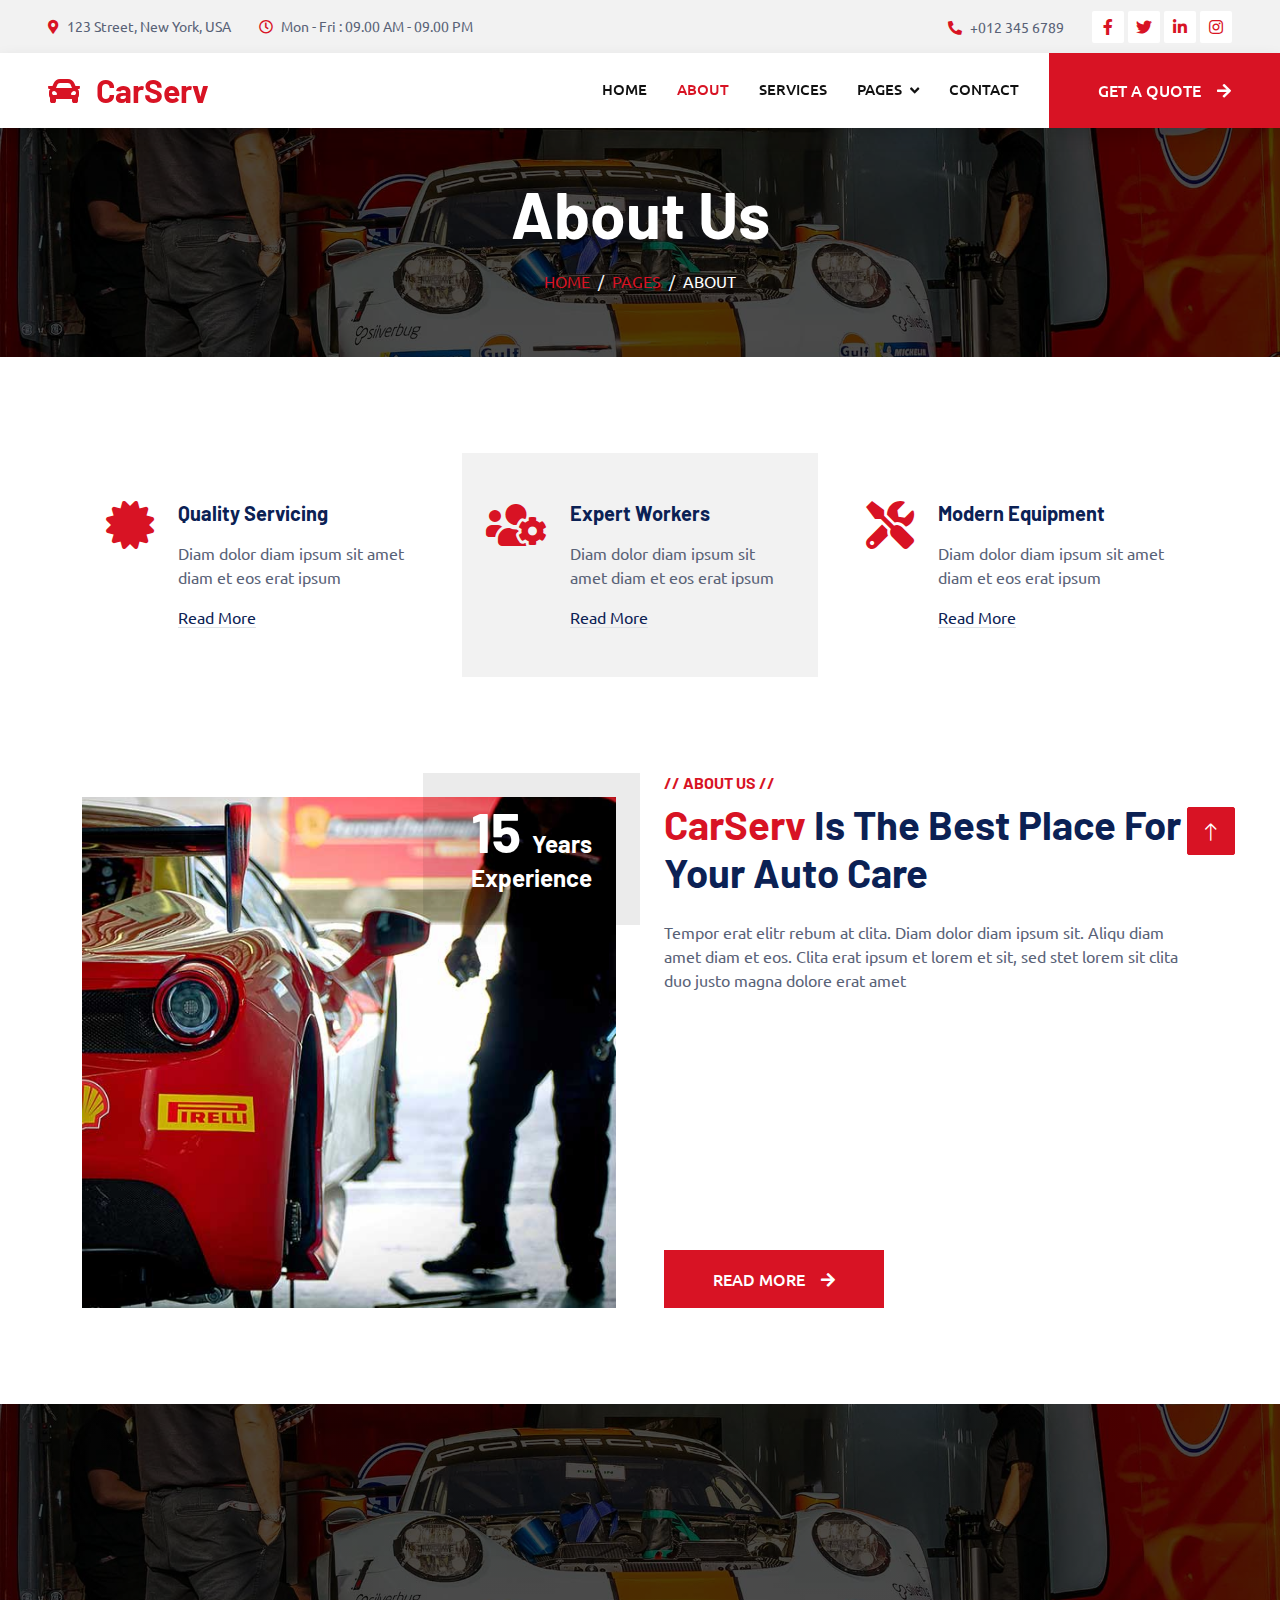
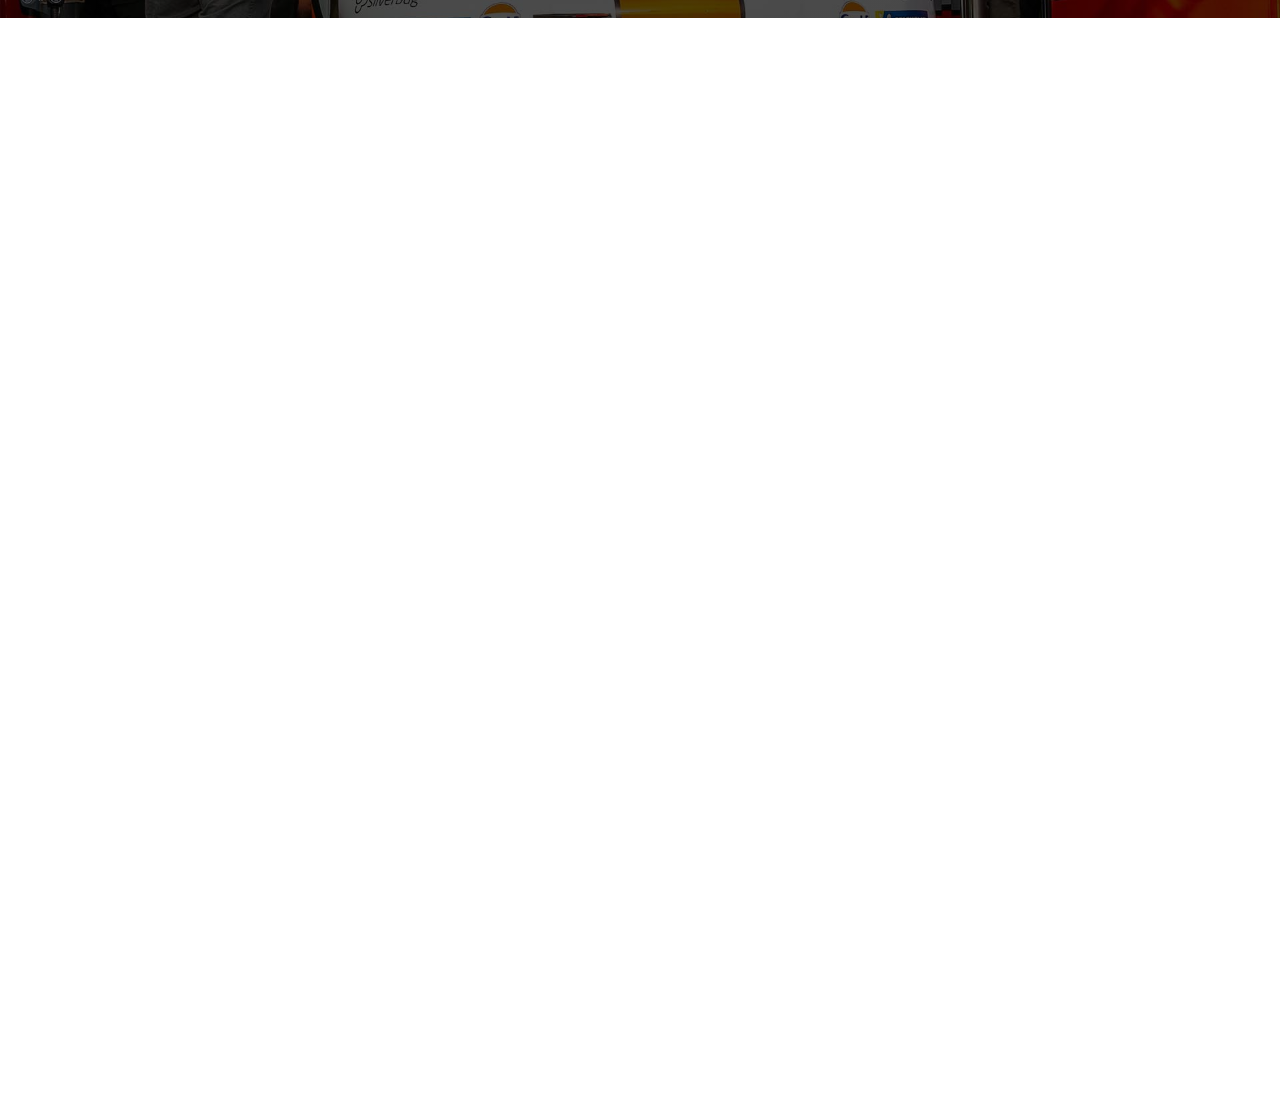
<file: about.html>
<!DOCTYPE html>
<html lang="en">

<head>
    <meta charset="utf-8">
    <title>CarServ - Car Repair HTML Template</title>
    <meta content="width=device-width, initial-scale=1.0" name="viewport">
    <meta content="" name="keywords">
    <meta content="" name="description">

    <!-- Favicon -->
    <link href="img/favicon.ico" rel="icon">

    <!-- Google Web Fonts -->
    <link rel="preconnect" href="https://fonts.googleapis.com">
    <link rel="preconnect" href="https://fonts.gstatic.com" crossorigin>
    <link href="https://fonts.googleapis.com/css2?family=Barlow:wght@600;700&family=Ubuntu:wght@400;500&display=swap" rel="stylesheet"> 

    <!-- Icon Font Stylesheet -->
    <link href="https://cdnjs.cloudflare.com/ajax/libs/font-awesome/5.10.0/css/all.min.css" rel="stylesheet">
    <link href="https://cdn.jsdelivr.net/npm/bootstrap-icons@1.4.1/font/bootstrap-icons.css" rel="stylesheet">

    <!-- Libraries Stylesheet -->
    <link href="lib/animate/animate.min.css" rel="stylesheet">
    <link href="lib/owlcarousel/assets/owl.carousel.min.css" rel="stylesheet">
    <link href="lib/tempusdominus/css/tempusdominus-bootstrap-4.min.css" rel="stylesheet" />

    <!-- Customized Bootstrap Stylesheet -->
    <link href="css/bootstrap.min.css" rel="stylesheet">

    <!-- Template Stylesheet -->
    <link href="css/style.css" rel="stylesheet">
</head>

<body>
    <!-- Spinner Start -->
    <div id="spinner" class="show bg-white position-fixed translate-middle w-100 vh-100 top-50 start-50 d-flex align-items-center justify-content-center">
        <div class="spinner-border text-primary" style="width: 3rem; height: 3rem;" role="status">
            <span class="sr-only">Loading...</span>
        </div>
    </div>
    <!-- Spinner End -->


    <!-- Topbar Start -->
    <div class="container-fluid bg-light p-0">
        <div class="row gx-0 d-none d-lg-flex">
            <div class="col-lg-7 px-5 text-start">
                <div class="h-100 d-inline-flex align-items-center py-3 me-4">
                    <small class="fa fa-map-marker-alt text-primary me-2"></small>
                    <small>123 Street, New York, USA</small>
                </div>
                <div class="h-100 d-inline-flex align-items-center py-3">
                    <small class="far fa-clock text-primary me-2"></small>
                    <small>Mon - Fri : 09.00 AM - 09.00 PM</small>
                </div>
            </div>
            <div class="col-lg-5 px-5 text-end">
                <div class="h-100 d-inline-flex align-items-center py-3 me-4">
                    <small class="fa fa-phone-alt text-primary me-2"></small>
                    <small>+012 345 6789</small>
                </div>
                <div class="h-100 d-inline-flex align-items-center">
                    <a class="btn btn-sm-square bg-white text-primary me-1" href=""><i class="fab fa-facebook-f"></i></a>
                    <a class="btn btn-sm-square bg-white text-primary me-1" href=""><i class="fab fa-twitter"></i></a>
                    <a class="btn btn-sm-square bg-white text-primary me-1" href=""><i class="fab fa-linkedin-in"></i></a>
                    <a class="btn btn-sm-square bg-white text-primary me-0" href=""><i class="fab fa-instagram"></i></a>
                </div>
            </div>
        </div>
    </div>
    <!-- Topbar End -->


    <!-- Navbar Start -->
    <nav class="navbar navbar-expand-lg bg-white navbar-light shadow sticky-top p-0">
        <a href="index.html" class="navbar-brand d-flex align-items-center px-4 px-lg-5">
            <h2 class="m-0 text-primary"><i class="fa fa-car me-3"></i>CarServ</h2>
        </a>
        <button type="button" class="navbar-toggler me-4" data-bs-toggle="collapse" data-bs-target="#navbarCollapse">
            <span class="navbar-toggler-icon"></span>
        </button>
        <div class="collapse navbar-collapse" id="navbarCollapse">
            <div class="navbar-nav ms-auto p-4 p-lg-0">
                <a href="index.html" class="nav-item nav-link">Home</a>
                <a href="about.html" class="nav-item nav-link active">About</a>
                <a href="service.html" class="nav-item nav-link">Services</a>
                <div class="nav-item dropdown">
                    <a href="#" class="nav-link dropdown-toggle" data-bs-toggle="dropdown">Pages</a>
                    <div class="dropdown-menu fade-up m-0">
                        <a href="booking.html" class="dropdown-item">Booking</a>
                        <a href="team.html" class="dropdown-item">Technicians</a>
                        <a href="testimonial.html" class="dropdown-item">Testimonial</a>
                        <a href="404.html" class="dropdown-item">404 Page</a>
                    </div>
                </div>
                <a href="contact.html" class="nav-item nav-link">Contact</a>
            </div>
            <a href="" class="btn btn-primary py-4 px-lg-5 d-none d-lg-block">Get A Quote<i class="fa fa-arrow-right ms-3"></i></a>
        </div>
    </nav>
    <!-- Navbar End -->


    <!-- Page Header Start -->
    <div class="container-fluid page-header mb-5 p-0" style="background-image: url(img/carousel-bg-1.jpg);">
        <div class="container-fluid page-header-inner py-5">
            <div class="container text-center">
                <h1 class="display-3 text-white mb-3 animated slideInDown">About Us</h1>
                <nav aria-label="breadcrumb">
                    <ol class="breadcrumb justify-content-center text-uppercase">
                        <li class="breadcrumb-item"><a href="#">Home</a></li>
                        <li class="breadcrumb-item"><a href="#">Pages</a></li>
                        <li class="breadcrumb-item text-white active" aria-current="page">About</li>
                    </ol>
                </nav>
            </div>
        </div>
    </div>
    <!-- Page Header End -->


    <!-- Service Start -->
    <div class="container-xxl py-5">
        <div class="container">
            <div class="row g-4">
                <div class="col-lg-4 col-md-6 wow fadeInUp" data-wow-delay="0.1s">
                    <div class="d-flex py-5 px-4">
                        <i class="fa fa-certificate fa-3x text-primary flex-shrink-0"></i>
                        <div class="ps-4">
                            <h5 class="mb-3">Quality Servicing</h5>
                            <p>Diam dolor diam ipsum sit amet diam et eos erat ipsum</p>
                            <a class="text-secondary border-bottom" href="">Read More</a>
                        </div>
                    </div>
                </div>
                <div class="col-lg-4 col-md-6 wow fadeInUp" data-wow-delay="0.3s">
                    <div class="d-flex bg-light py-5 px-4">
                        <i class="fa fa-users-cog fa-3x text-primary flex-shrink-0"></i>
                        <div class="ps-4">
                            <h5 class="mb-3">Expert Workers</h5>
                            <p>Diam dolor diam ipsum sit amet diam et eos erat ipsum</p>
                            <a class="text-secondary border-bottom" href="">Read More</a>
                        </div>
                    </div>
                </div>
                <div class="col-lg-4 col-md-6 wow fadeInUp" data-wow-delay="0.5s">
                    <div class="d-flex py-5 px-4">
                        <i class="fa fa-tools fa-3x text-primary flex-shrink-0"></i>
                        <div class="ps-4">
                            <h5 class="mb-3">Modern Equipment</h5>
                            <p>Diam dolor diam ipsum sit amet diam et eos erat ipsum</p>
                            <a class="text-secondary border-bottom" href="">Read More</a>
                        </div>
                    </div>
                </div>
            </div>
        </div>
    </div>
    <!-- Service End -->


    <!-- About Start -->
    <div class="container-xxl py-5">
        <div class="container">
            <div class="row g-5">
                <div class="col-lg-6 pt-4" style="min-height: 400px;">
                    <div class="position-relative h-100 wow fadeIn" data-wow-delay="0.1s">
                        <img class="position-absolute img-fluid w-100 h-100" src="img/about.jpg" style="object-fit: cover;" alt="">
                        <div class="position-absolute top-0 end-0 mt-n4 me-n4 py-4 px-5" style="background: rgba(0, 0, 0, .08);">
                            <h1 class="display-4 text-white mb-0">15 <span class="fs-4">Years</span></h1>
                            <h4 class="text-white">Experience</h4>
                        </div>
                    </div>
                </div>
                <div class="col-lg-6">
                    <h6 class="text-primary text-uppercase">// About Us //</h6>
                    <h1 class="mb-4"><span class="text-primary">CarServ</span> Is The Best Place For Your Auto Care</h1>
                    <p class="mb-4">Tempor erat elitr rebum at clita. Diam dolor diam ipsum sit. Aliqu diam amet diam et eos. Clita erat ipsum et lorem et sit, sed stet lorem sit clita duo justo magna dolore erat amet</p>
                    <div class="row g-4 mb-3 pb-3">
                        <div class="col-12 wow fadeIn" data-wow-delay="0.1s">
                            <div class="d-flex">
                                <div class="bg-light d-flex flex-shrink-0 align-items-center justify-content-center mt-1" style="width: 45px; height: 45px;">
                                    <span class="fw-bold text-secondary">01</span>
                                </div>
                                <div class="ps-3">
                                    <h6>Professional & Expert</h6>
                                    <span>Diam dolor diam ipsum sit amet diam et eos</span>
                                </div>
                            </div>
                        </div>
                        <div class="col-12 wow fadeIn" data-wow-delay="0.3s">
                            <div class="d-flex">
                                <div class="bg-light d-flex flex-shrink-0 align-items-center justify-content-center mt-1" style="width: 45px; height: 45px;">
                                    <span class="fw-bold text-secondary">02</span>
                                </div>
                                <div class="ps-3">
                                    <h6>Quality Servicing Center</h6>
                                    <span>Diam dolor diam ipsum sit amet diam et eos</span>
                                </div>
                            </div>
                        </div>
                        <div class="col-12 wow fadeIn" data-wow-delay="0.5s">
                            <div class="d-flex">
                                <div class="bg-light d-flex flex-shrink-0 align-items-center justify-content-center mt-1" style="width: 45px; height: 45px;">
                                    <span class="fw-bold text-secondary">03</span>
                                </div>
                                <div class="ps-3">
                                    <h6>Awards Winning Workers</h6>
                                    <span>Diam dolor diam ipsum sit amet diam et eos</span>
                                </div>
                            </div>
                        </div>
                    </div>
                    <a href="" class="btn btn-primary py-3 px-5">Read More<i class="fa fa-arrow-right ms-3"></i></a>
                </div>
            </div>
        </div>
    </div>
    <!-- About End -->


    <!-- Fact Start -->
    <div class="container-fluid fact bg-dark my-5 py-5">
        <div class="container">
            <div class="row g-4">
                <div class="col-md-6 col-lg-3 text-center wow fadeIn" data-wow-delay="0.1s">
                    <i class="fa fa-check fa-2x text-white mb-3"></i>
                    <h2 class="text-white mb-2" data-toggle="counter-up">1234</h2>
                    <p class="text-white mb-0">Years Experience</p>
                </div>
                <div class="col-md-6 col-lg-3 text-center wow fadeIn" data-wow-delay="0.3s">
                    <i class="fa fa-users-cog fa-2x text-white mb-3"></i>
                    <h2 class="text-white mb-2" data-toggle="counter-up">1234</h2>
                    <p class="text-white mb-0">Expert Technicians</p>
                </div>
                <div class="col-md-6 col-lg-3 text-center wow fadeIn" data-wow-delay="0.5s">
                    <i class="fa fa-users fa-2x text-white mb-3"></i>
                    <h2 class="text-white mb-2" data-toggle="counter-up">1234</h2>
                    <p class="text-white mb-0">Satisfied Clients</p>
                </div>
                <div class="col-md-6 col-lg-3 text-center wow fadeIn" data-wow-delay="0.7s">
                    <i class="fa fa-car fa-2x text-white mb-3"></i>
                    <h2 class="text-white mb-2" data-toggle="counter-up">1234</h2>
                    <p class="text-white mb-0">Compleate Projects</p>
                </div>
            </div>
        </div>
    </div>
    <!-- Fact End -->


    <!-- Team Start -->
    <div class="container-xxl py-5">
        <div class="container">
            <div class="text-center wow fadeInUp" data-wow-delay="0.1s">
                <h6 class="text-primary text-uppercase">// Our Technicians //</h6>
                <h1 class="mb-5">Our Expert Technicians</h1>
            </div>
            <div class="row g-4">
                <div class="col-lg-3 col-md-6 wow fadeInUp" data-wow-delay="0.1s">
                    <div class="team-item">
                        <div class="position-relative overflow-hidden">
                            <img class="img-fluid" src="img/team-1.jpg" alt="">
                            <div class="team-overlay position-absolute start-0 top-0 w-100 h-100">
                                <a class="btn btn-square mx-1" href=""><i class="fab fa-facebook-f"></i></a>
                                <a class="btn btn-square mx-1" href=""><i class="fab fa-twitter"></i></a>
                                <a class="btn btn-square mx-1" href=""><i class="fab fa-instagram"></i></a>
                            </div>
                        </div>
                        <div class="bg-light text-center p-4">
                            <h5 class="fw-bold mb-0">Full Name</h5>
                            <small>Designation</small>
                        </div>
                    </div>
                </div>
                <div class="col-lg-3 col-md-6 wow fadeInUp" data-wow-delay="0.3s">
                    <div class="team-item">
                        <div class="position-relative overflow-hidden">
                            <img class="img-fluid" src="img/team-2.jpg" alt="">
                            <div class="team-overlay position-absolute start-0 top-0 w-100 h-100">
                                <a class="btn btn-square mx-1" href=""><i class="fab fa-facebook-f"></i></a>
                                <a class="btn btn-square mx-1" href=""><i class="fab fa-twitter"></i></a>
                                <a class="btn btn-square mx-1" href=""><i class="fab fa-instagram"></i></a>
                            </div>
                        </div>
                        <div class="bg-light text-center p-4">
                            <h5 class="fw-bold mb-0">Full Name</h5>
                            <small>Designation</small>
                        </div>
                    </div>
                </div>
                <div class="col-lg-3 col-md-6 wow fadeInUp" data-wow-delay="0.5s">
                    <div class="team-item">
                        <div class="position-relative overflow-hidden">
                            <img class="img-fluid" src="img/team-3.jpg" alt="">
                            <div class="team-overlay position-absolute start-0 top-0 w-100 h-100">
                                <a class="btn btn-square mx-1" href=""><i class="fab fa-facebook-f"></i></a>
                                <a class="btn btn-square mx-1" href=""><i class="fab fa-twitter"></i></a>
                                <a class="btn btn-square mx-1" href=""><i class="fab fa-instagram"></i></a>
                            </div>
                        </div>
                        <div class="bg-light text-center p-4">
                            <h5 class="fw-bold mb-0">Full Name</h5>
                            <small>Designation</small>
                        </div>
                    </div>
                </div>
                <div class="col-lg-3 col-md-6 wow fadeInUp" data-wow-delay="0.7s">
                    <div class="team-item">
                        <div class="position-relative overflow-hidden">
                            <img class="img-fluid" src="img/team-4.jpg" alt="">
                            <div class="team-overlay position-absolute start-0 top-0 w-100 h-100">
                                <a class="btn btn-square mx-1" href=""><i class="fab fa-facebook-f"></i></a>
                                <a class="btn btn-square mx-1" href=""><i class="fab fa-twitter"></i></a>
                                <a class="btn btn-square mx-1" href=""><i class="fab fa-instagram"></i></a>
                            </div>
                        </div>
                        <div class="bg-light text-center p-4">
                            <h5 class="fw-bold mb-0">Full Name</h5>
                            <small>Designation</small>
                        </div>
                    </div>
                </div>
            </div>
        </div>
    </div>
    <!-- Team End -->
        

    <!-- Footer Start -->
    <div class="container-fluid bg-dark text-light footer pt-5 mt-5 wow fadeIn" data-wow-delay="0.1s">
        <div class="container py-5">
            <div class="row g-5">
                <div class="col-lg-3 col-md-6">
                    <h4 class="text-light mb-4">Address</h4>
                    <p class="mb-2"><i class="fa fa-map-marker-alt me-3"></i>123 Street, New York, USA</p>
                    <p class="mb-2"><i class="fa fa-phone-alt me-3"></i>+012 345 67890</p>
                    <p class="mb-2"><i class="fa fa-envelope me-3"></i>info@example.com</p>
                    <div class="d-flex pt-2">
                        <a class="btn btn-outline-light btn-social" href=""><i class="fab fa-twitter"></i></a>
                        <a class="btn btn-outline-light btn-social" href=""><i class="fab fa-facebook-f"></i></a>
                        <a class="btn btn-outline-light btn-social" href=""><i class="fab fa-youtube"></i></a>
                        <a class="btn btn-outline-light btn-social" href=""><i class="fab fa-linkedin-in"></i></a>
                    </div>
                </div>
                <div class="col-lg-3 col-md-6">
                    <h4 class="text-light mb-4">Opening Hours</h4>
                    <h6 class="text-light">Monday - Friday:</h6>
                    <p class="mb-4">09.00 AM - 09.00 PM</p>
                    <h6 class="text-light">Saturday - Sunday:</h6>
                    <p class="mb-0">09.00 AM - 12.00 PM</p>
                </div>
                <div class="col-lg-3 col-md-6">
                    <h4 class="text-light mb-4">Services</h4>
                    <a class="btn btn-link" href="">Diagnostic Test</a>
                    <a class="btn btn-link" href="">Engine Servicing</a>
                    <a class="btn btn-link" href="">Tires Replacement</a>
                    <a class="btn btn-link" href="">Oil Changing</a>
                    <a class="btn btn-link" href="">Vacuam Cleaning</a>
                </div>
                <div class="col-lg-3 col-md-6">
                    <h4 class="text-light mb-4">Newsletter</h4>
                    <p>Dolor amet sit justo amet elitr clita ipsum elitr est.</p>
                    <div class="position-relative mx-auto" style="max-width: 400px;">
                        <input class="form-control border-0 w-100 py-3 ps-4 pe-5" type="text" placeholder="Your email">
                        <button type="button" class="btn btn-primary py-2 position-absolute top-0 end-0 mt-2 me-2">SignUp</button>
                    </div>
                </div>
            </div>
        </div>
        <div class="container">
            <div class="copyright">
                <div class="row">
                    <div class="col-md-6 text-center text-md-start mb-3 mb-md-0">
                        &copy; <a class="border-bottom" href="#">Your Site Name</a>, All Right Reserved.

                        <!--/*** This template is free as long as you keep the footer author’s credit link/attribution link/backlink. If you'd like to use the template without the footer author’s credit link/attribution link/backlink, you can purchase the Credit Removal License from "https://htmlcodex.com/credit-removal". Thank you for your support. ***/-->
                        Designed By <a class="border-bottom" href="https://htmlcodex.com">HTML Codex</a>
                    </div>
                    <div class="col-md-6 text-center text-md-end">
                        <div class="footer-menu">
                            <a href="">Home</a>
                            <a href="">Cookies</a>
                            <a href="">Help</a>
                            <a href="">FQAs</a>
                        </div>
                    </div>
                </div>
            </div>
        </div>
    </div>
    <!-- Footer End -->


    <!-- Back to Top -->
    <a href="#" class="btn btn-lg btn-primary btn-lg-square back-to-top"><i class="bi bi-arrow-up"></i></a>


    <!-- JavaScript Libraries -->
    <script src="https://code.jquery.com/jquery-3.4.1.min.js"></script>
    <script src="https://cdn.jsdelivr.net/npm/bootstrap@5.0.0/dist/js/bootstrap.bundle.min.js"></script>
    <script src="lib/wow/wow.min.js"></script>
    <script src="lib/easing/easing.min.js"></script>
    <script src="lib/waypoints/waypoints.min.js"></script>
    <script src="lib/counterup/counterup.min.js"></script>
    <script src="lib/owlcarousel/owl.carousel.min.js"></script>
    <script src="lib/tempusdominus/js/moment.min.js"></script>
    <script src="lib/tempusdominus/js/moment-timezone.min.js"></script>
    <script src="lib/tempusdominus/js/tempusdominus-bootstrap-4.min.js"></script>

    <!-- Template Javascript -->
    <script src="js/main.js"></script>
</body>

</html>
</file>
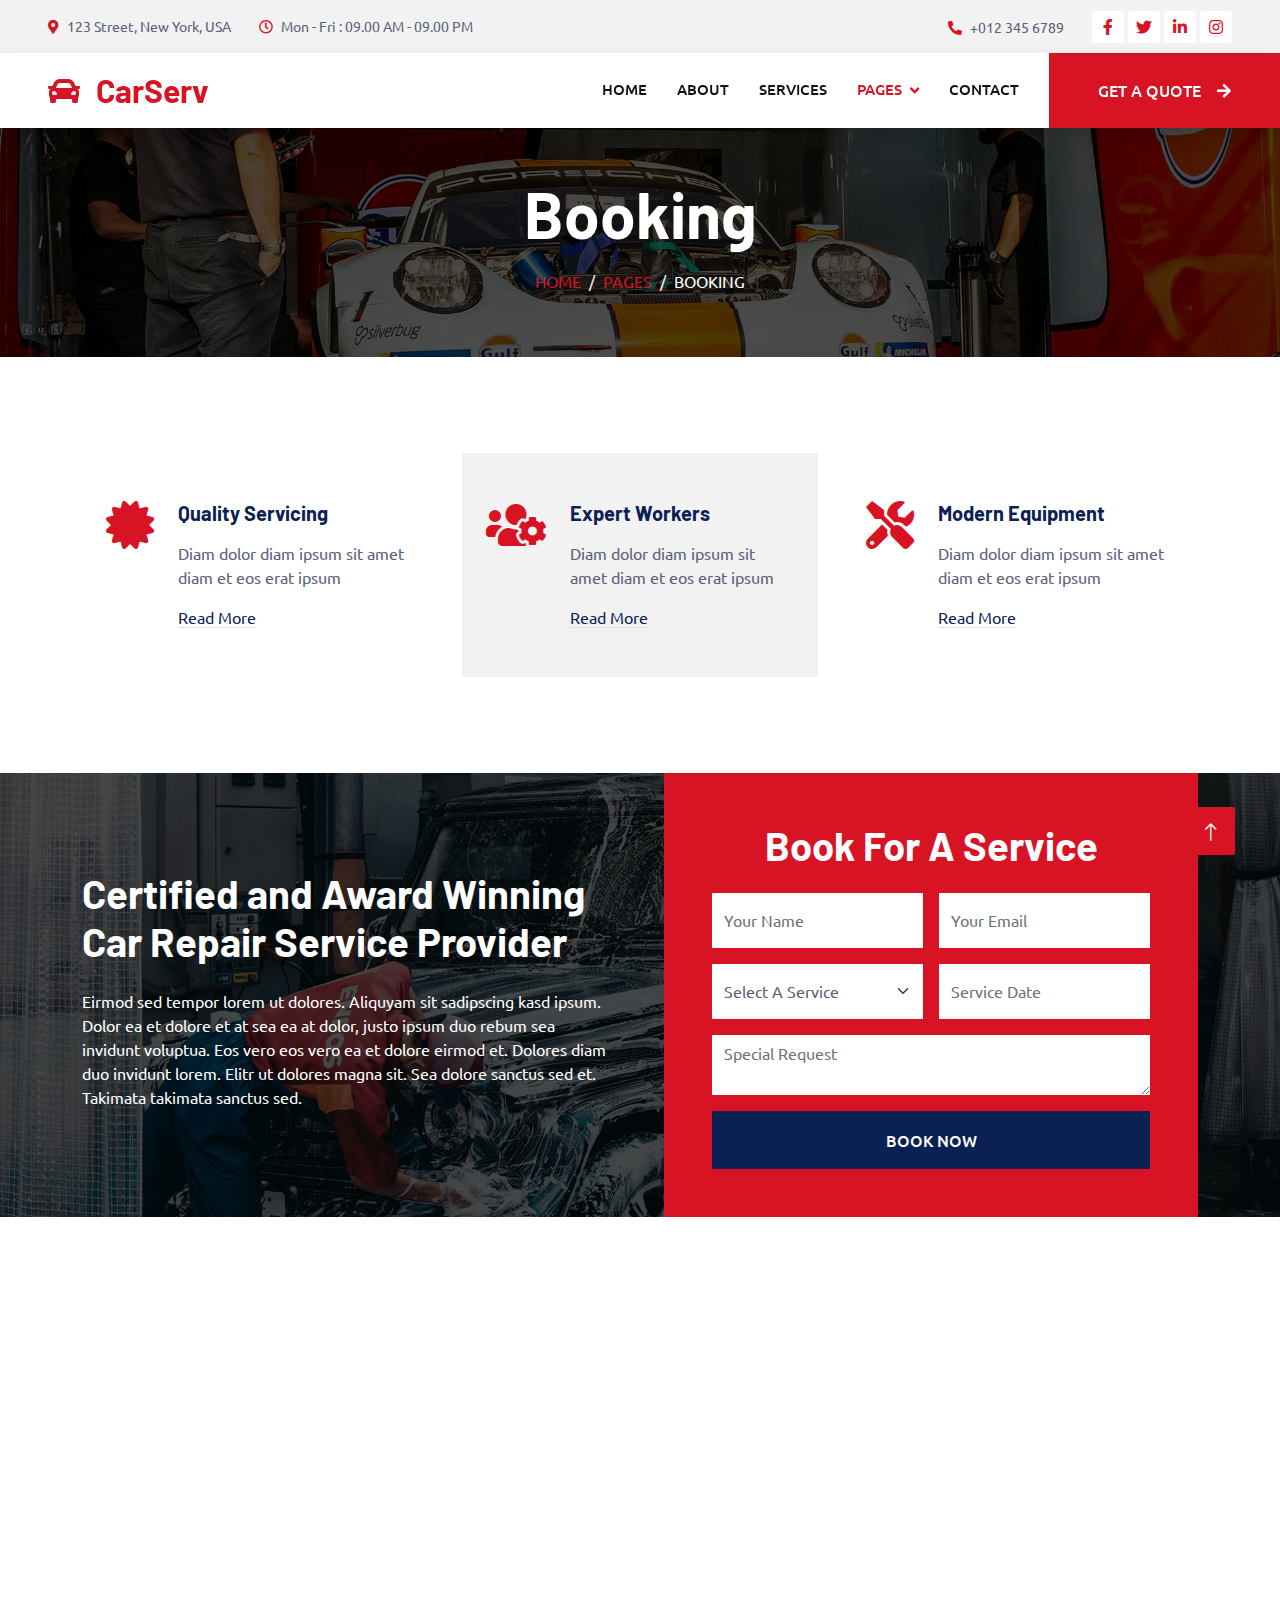
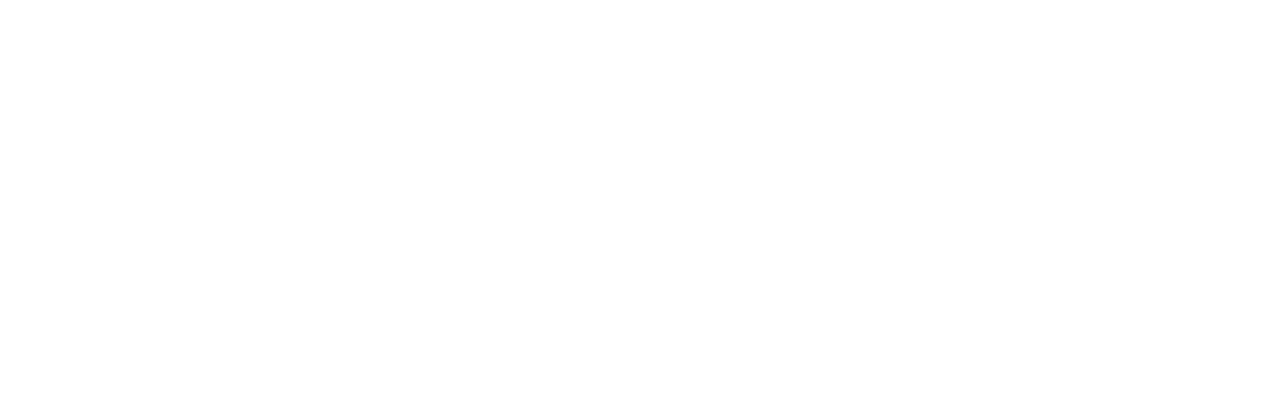
<file: booking.html>
<!DOCTYPE html>
<html lang="en">

<head>
    <meta charset="utf-8">
    <title>CarServ - Car Repair HTML Template</title>
    <meta content="width=device-width, initial-scale=1.0" name="viewport">
    <meta content="" name="keywords">
    <meta content="" name="description">

    <!-- Favicon -->
    <link href="img/favicon.ico" rel="icon">

    <!-- Google Web Fonts -->
    <link rel="preconnect" href="https://fonts.googleapis.com">
    <link rel="preconnect" href="https://fonts.gstatic.com" crossorigin>
    <link href="https://fonts.googleapis.com/css2?family=Barlow:wght@600;700&family=Ubuntu:wght@400;500&display=swap" rel="stylesheet"> 

    <!-- Icon Font Stylesheet -->
    <link href="https://cdnjs.cloudflare.com/ajax/libs/font-awesome/5.10.0/css/all.min.css" rel="stylesheet">
    <link href="https://cdn.jsdelivr.net/npm/bootstrap-icons@1.4.1/font/bootstrap-icons.css" rel="stylesheet">

    <!-- Libraries Stylesheet -->
    <link href="lib/animate/animate.min.css" rel="stylesheet">
    <link href="lib/owlcarousel/assets/owl.carousel.min.css" rel="stylesheet">
    <link href="lib/tempusdominus/css/tempusdominus-bootstrap-4.min.css" rel="stylesheet" />

    <!-- Customized Bootstrap Stylesheet -->
    <link href="css/bootstrap.min.css" rel="stylesheet">

    <!-- Template Stylesheet -->
    <link href="css/style.css" rel="stylesheet">
</head>

<body>
    <!-- Spinner Start -->
    <div id="spinner" class="show bg-white position-fixed translate-middle w-100 vh-100 top-50 start-50 d-flex align-items-center justify-content-center">
        <div class="spinner-border text-primary" style="width: 3rem; height: 3rem;" role="status">
            <span class="sr-only">Loading...</span>
        </div>
    </div>
    <!-- Spinner End -->


    <!-- Topbar Start -->
    <div class="container-fluid bg-light p-0">
        <div class="row gx-0 d-none d-lg-flex">
            <div class="col-lg-7 px-5 text-start">
                <div class="h-100 d-inline-flex align-items-center py-3 me-4">
                    <small class="fa fa-map-marker-alt text-primary me-2"></small>
                    <small>123 Street, New York, USA</small>
                </div>
                <div class="h-100 d-inline-flex align-items-center py-3">
                    <small class="far fa-clock text-primary me-2"></small>
                    <small>Mon - Fri : 09.00 AM - 09.00 PM</small>
                </div>
            </div>
            <div class="col-lg-5 px-5 text-end">
                <div class="h-100 d-inline-flex align-items-center py-3 me-4">
                    <small class="fa fa-phone-alt text-primary me-2"></small>
                    <small>+012 345 6789</small>
                </div>
                <div class="h-100 d-inline-flex align-items-center">
                    <a class="btn btn-sm-square bg-white text-primary me-1" href=""><i class="fab fa-facebook-f"></i></a>
                    <a class="btn btn-sm-square bg-white text-primary me-1" href=""><i class="fab fa-twitter"></i></a>
                    <a class="btn btn-sm-square bg-white text-primary me-1" href=""><i class="fab fa-linkedin-in"></i></a>
                    <a class="btn btn-sm-square bg-white text-primary me-0" href=""><i class="fab fa-instagram"></i></a>
                </div>
            </div>
        </div>
    </div>
    <!-- Topbar End -->


    <!-- Navbar Start -->
    <nav class="navbar navbar-expand-lg bg-white navbar-light shadow sticky-top p-0">
        <a href="index.html" class="navbar-brand d-flex align-items-center px-4 px-lg-5">
            <h2 class="m-0 text-primary"><i class="fa fa-car me-3"></i>CarServ</h2>
        </a>
        <button type="button" class="navbar-toggler me-4" data-bs-toggle="collapse" data-bs-target="#navbarCollapse">
            <span class="navbar-toggler-icon"></span>
        </button>
        <div class="collapse navbar-collapse" id="navbarCollapse">
            <div class="navbar-nav ms-auto p-4 p-lg-0">
                <a href="index.html" class="nav-item nav-link">Home</a>
                <a href="about.html" class="nav-item nav-link">About</a>
                <a href="service.html" class="nav-item nav-link">Services</a>
                <div class="nav-item dropdown">
                    <a href="#" class="nav-link dropdown-toggle active" data-bs-toggle="dropdown">Pages</a>
                    <div class="dropdown-menu fade-up m-0">
                        <a href="booking.html" class="dropdown-item active">Booking</a>
                        <a href="team.html" class="dropdown-item">Technicians</a>
                        <a href="testimonial.html" class="dropdown-item">Testimonial</a>
                        <a href="404.html" class="dropdown-item">404 Page</a>
                    </div>
                </div>
                <a href="contact.html" class="nav-item nav-link">Contact</a>
            </div>
            <a href="" class="btn btn-primary py-4 px-lg-5 d-none d-lg-block">Get A Quote<i class="fa fa-arrow-right ms-3"></i></a>
        </div>
    </nav>
    <!-- Navbar End -->


    <!-- Page Header Start -->
    <div class="container-fluid page-header mb-5 p-0" style="background-image: url(img/carousel-bg-1.jpg);">
        <div class="container-fluid page-header-inner py-5">
            <div class="container text-center">
                <h1 class="display-3 text-white mb-3 animated slideInDown">Booking</h1>
                <nav aria-label="breadcrumb">
                    <ol class="breadcrumb justify-content-center text-uppercase">
                        <li class="breadcrumb-item"><a href="#">Home</a></li>
                        <li class="breadcrumb-item"><a href="#">Pages</a></li>
                        <li class="breadcrumb-item text-white active" aria-current="page">Booking</li>
                    </ol>
                </nav>
            </div>
        </div>
    </div>
    <!-- Page Header End -->


    <!-- Service Start -->
    <div class="container-xxl py-5">
        <div class="container">
            <div class="row g-4">
                <div class="col-lg-4 col-md-6 wow fadeInUp" data-wow-delay="0.1s">
                    <div class="d-flex py-5 px-4">
                        <i class="fa fa-certificate fa-3x text-primary flex-shrink-0"></i>
                        <div class="ps-4">
                            <h5 class="mb-3">Quality Servicing</h5>
                            <p>Diam dolor diam ipsum sit amet diam et eos erat ipsum</p>
                            <a class="text-secondary border-bottom" href="">Read More</a>
                        </div>
                    </div>
                </div>
                <div class="col-lg-4 col-md-6 wow fadeInUp" data-wow-delay="0.3s">
                    <div class="d-flex bg-light py-5 px-4">
                        <i class="fa fa-users-cog fa-3x text-primary flex-shrink-0"></i>
                        <div class="ps-4">
                            <h5 class="mb-3">Expert Workers</h5>
                            <p>Diam dolor diam ipsum sit amet diam et eos erat ipsum</p>
                            <a class="text-secondary border-bottom" href="">Read More</a>
                        </div>
                    </div>
                </div>
                <div class="col-lg-4 col-md-6 wow fadeInUp" data-wow-delay="0.5s">
                    <div class="d-flex py-5 px-4">
                        <i class="fa fa-tools fa-3x text-primary flex-shrink-0"></i>
                        <div class="ps-4">
                            <h5 class="mb-3">Modern Equipment</h5>
                            <p>Diam dolor diam ipsum sit amet diam et eos erat ipsum</p>
                            <a class="text-secondary border-bottom" href="">Read More</a>
                        </div>
                    </div>
                </div>
            </div>
        </div>
    </div>
    <!-- Service End -->


    <!-- Booking Start -->
    <div class="container-fluid bg-secondary booking my-5 wow fadeInUp" data-wow-delay="0.1s">
        <div class="container">
            <div class="row gx-5">
                <div class="col-lg-6 py-5">
                    <div class="py-5">
                        <h1 class="text-white mb-4">Certified and Award Winning Car Repair Service Provider</h1>
                        <p class="text-white mb-0">Eirmod sed tempor lorem ut dolores. Aliquyam sit sadipscing kasd ipsum. Dolor ea et dolore et at sea ea at dolor, justo ipsum duo rebum sea invidunt voluptua. Eos vero eos vero ea et dolore eirmod et. Dolores diam duo invidunt lorem. Elitr ut dolores magna sit. Sea dolore sanctus sed et. Takimata takimata sanctus sed.</p>
                    </div>
                </div>
                <div class="col-lg-6">
                    <div class="bg-primary h-100 d-flex flex-column justify-content-center text-center p-5 wow zoomIn" data-wow-delay="0.6s">
                        <h1 class="text-white mb-4">Book For A Service</h1>
                        <form>
                            <div class="row g-3">
                                <div class="col-12 col-sm-6">
                                    <input type="text" class="form-control border-0" placeholder="Your Name" style="height: 55px;">
                                </div>
                                <div class="col-12 col-sm-6">
                                    <input type="email" class="form-control border-0" placeholder="Your Email" style="height: 55px;">
                                </div>
                                <div class="col-12 col-sm-6">
                                    <select class="form-select border-0" style="height: 55px;">
                                        <option selected>Select A Service</option>
                                        <option value="1">Service 1</option>
                                        <option value="2">Service 2</option>
                                        <option value="3">Service 3</option>
                                    </select>
                                </div>
                                <div class="col-12 col-sm-6">
                                    <div class="date" id="date1" data-target-input="nearest">
                                        <input type="text"
                                            class="form-control border-0 datetimepicker-input"
                                            placeholder="Service Date" data-target="#date1" data-toggle="datetimepicker" style="height: 55px;">
                                    </div>
                                </div>
                                <div class="col-12">
                                    <textarea class="form-control border-0" placeholder="Special Request"></textarea>
                                </div>
                                <div class="col-12">
                                    <button class="btn btn-secondary w-100 py-3" type="submit">Book Now</button>
                                </div>
                            </div>
                        </form>
                    </div>
                </div>
            </div>
        </div>
    </div>
    <!-- Booking End -->


    <!-- Call To Action Start -->
    <div class="container-xxl py-5 wow fadeInUp" data-wow-delay="0.1s">
        <div class="container">
            <div class="row g-4">
                <div class="col-lg-8 col-md-6">
                    <h6 class="text-primary text-uppercase">// Call To Action //</h6>
                    <h1 class="mb-4">Have Any Pre Booking Question?</h1>
                    <p class="mb-0">Lorem diam ea sit dolor labore. Clita et dolor erat sed est lorem sed et sit. Diam sed duo magna erat et stet clita ea magna ea sed, sit labore magna lorem tempor justo rebum dolores. Eos dolor sea erat amet et, lorem labore lorem at dolores. Stet ea ut justo et, clita et et ipsum diam.</p>
                </div>
                <div class="col-lg-4 col-md-6">
                    <div class="bg-primary d-flex flex-column justify-content-center text-center h-100 p-4">
                        <h3 class="text-white mb-4"><i class="fa fa-phone-alt me-3"></i>+012 345 6789</h3>
                        <a href="" class="btn btn-secondary py-3 px-5">Contact Us<i class="fa fa-arrow-right ms-3"></i></a>
                    </div>
                </div>
            </div>
        </div>
    </div>
    <!-- Call To Action End -->


    <!-- Footer Start -->
    <div class="container-fluid bg-dark text-light footer pt-5 mt-5 wow fadeIn" data-wow-delay="0.1s">
        <div class="container py-5">
            <div class="row g-5">
                <div class="col-lg-3 col-md-6">
                    <h4 class="text-light mb-4">Address</h4>
                    <p class="mb-2"><i class="fa fa-map-marker-alt me-3"></i>123 Street, New York, USA</p>
                    <p class="mb-2"><i class="fa fa-phone-alt me-3"></i>+012 345 67890</p>
                    <p class="mb-2"><i class="fa fa-envelope me-3"></i>info@example.com</p>
                    <div class="d-flex pt-2">
                        <a class="btn btn-outline-light btn-social" href=""><i class="fab fa-twitter"></i></a>
                        <a class="btn btn-outline-light btn-social" href=""><i class="fab fa-facebook-f"></i></a>
                        <a class="btn btn-outline-light btn-social" href=""><i class="fab fa-youtube"></i></a>
                        <a class="btn btn-outline-light btn-social" href=""><i class="fab fa-linkedin-in"></i></a>
                    </div>
                </div>
                <div class="col-lg-3 col-md-6">
                    <h4 class="text-light mb-4">Opening Hours</h4>
                    <h6 class="text-light">Monday - Friday:</h6>
                    <p class="mb-4">09.00 AM - 09.00 PM</p>
                    <h6 class="text-light">Saturday - Sunday:</h6>
                    <p class="mb-0">09.00 AM - 12.00 PM</p>
                </div>
                <div class="col-lg-3 col-md-6">
                    <h4 class="text-light mb-4">Services</h4>
                    <a class="btn btn-link" href="">Diagnostic Test</a>
                    <a class="btn btn-link" href="">Engine Servicing</a>
                    <a class="btn btn-link" href="">Tires Replacement</a>
                    <a class="btn btn-link" href="">Oil Changing</a>
                    <a class="btn btn-link" href="">Vacuam Cleaning</a>
                </div>
                <div class="col-lg-3 col-md-6">
                    <h4 class="text-light mb-4">Newsletter</h4>
                    <p>Dolor amet sit justo amet elitr clita ipsum elitr est.</p>
                    <div class="position-relative mx-auto" style="max-width: 400px;">
                        <input class="form-control border-0 w-100 py-3 ps-4 pe-5" type="text" placeholder="Your email">
                        <button type="button" class="btn btn-primary py-2 position-absolute top-0 end-0 mt-2 me-2">SignUp</button>
                    </div>
                </div>
            </div>
        </div>
        <div class="container">
            <div class="copyright">
                <div class="row">
                    <div class="col-md-6 text-center text-md-start mb-3 mb-md-0">
                        &copy; <a class="border-bottom" href="#">Your Site Name</a>, All Right Reserved.

                        <!--/*** This template is free as long as you keep the footer author’s credit link/attribution link/backlink. If you'd like to use the template without the footer author’s credit link/attribution link/backlink, you can purchase the Credit Removal License from "https://htmlcodex.com/credit-removal". Thank you for your support. ***/-->
                        Designed By <a class="border-bottom" href="https://htmlcodex.com">HTML Codex</a>
                    </div>
                    <div class="col-md-6 text-center text-md-end">
                        <div class="footer-menu">
                            <a href="">Home</a>
                            <a href="">Cookies</a>
                            <a href="">Help</a>
                            <a href="">FQAs</a>
                        </div>
                    </div>
                </div>
            </div>
        </div>
    </div>
    <!-- Footer End -->


    <!-- Back to Top -->
    <a href="#" class="btn btn-lg btn-primary btn-lg-square back-to-top"><i class="bi bi-arrow-up"></i></a>


    <!-- JavaScript Libraries -->
    <script src="https://code.jquery.com/jquery-3.4.1.min.js"></script>
    <script src="https://cdn.jsdelivr.net/npm/bootstrap@5.0.0/dist/js/bootstrap.bundle.min.js"></script>
    <script src="lib/wow/wow.min.js"></script>
    <script src="lib/easing/easing.min.js"></script>
    <script src="lib/waypoints/waypoints.min.js"></script>
    <script src="lib/counterup/counterup.min.js"></script>
    <script src="lib/owlcarousel/owl.carousel.min.js"></script>
    <script src="lib/tempusdominus/js/moment.min.js"></script>
    <script src="lib/tempusdominus/js/moment-timezone.min.js"></script>
    <script src="lib/tempusdominus/js/tempusdominus-bootstrap-4.min.js"></script>

    <!-- Template Javascript -->
    <script src="js/main.js"></script>
</body>

</html>
</file>
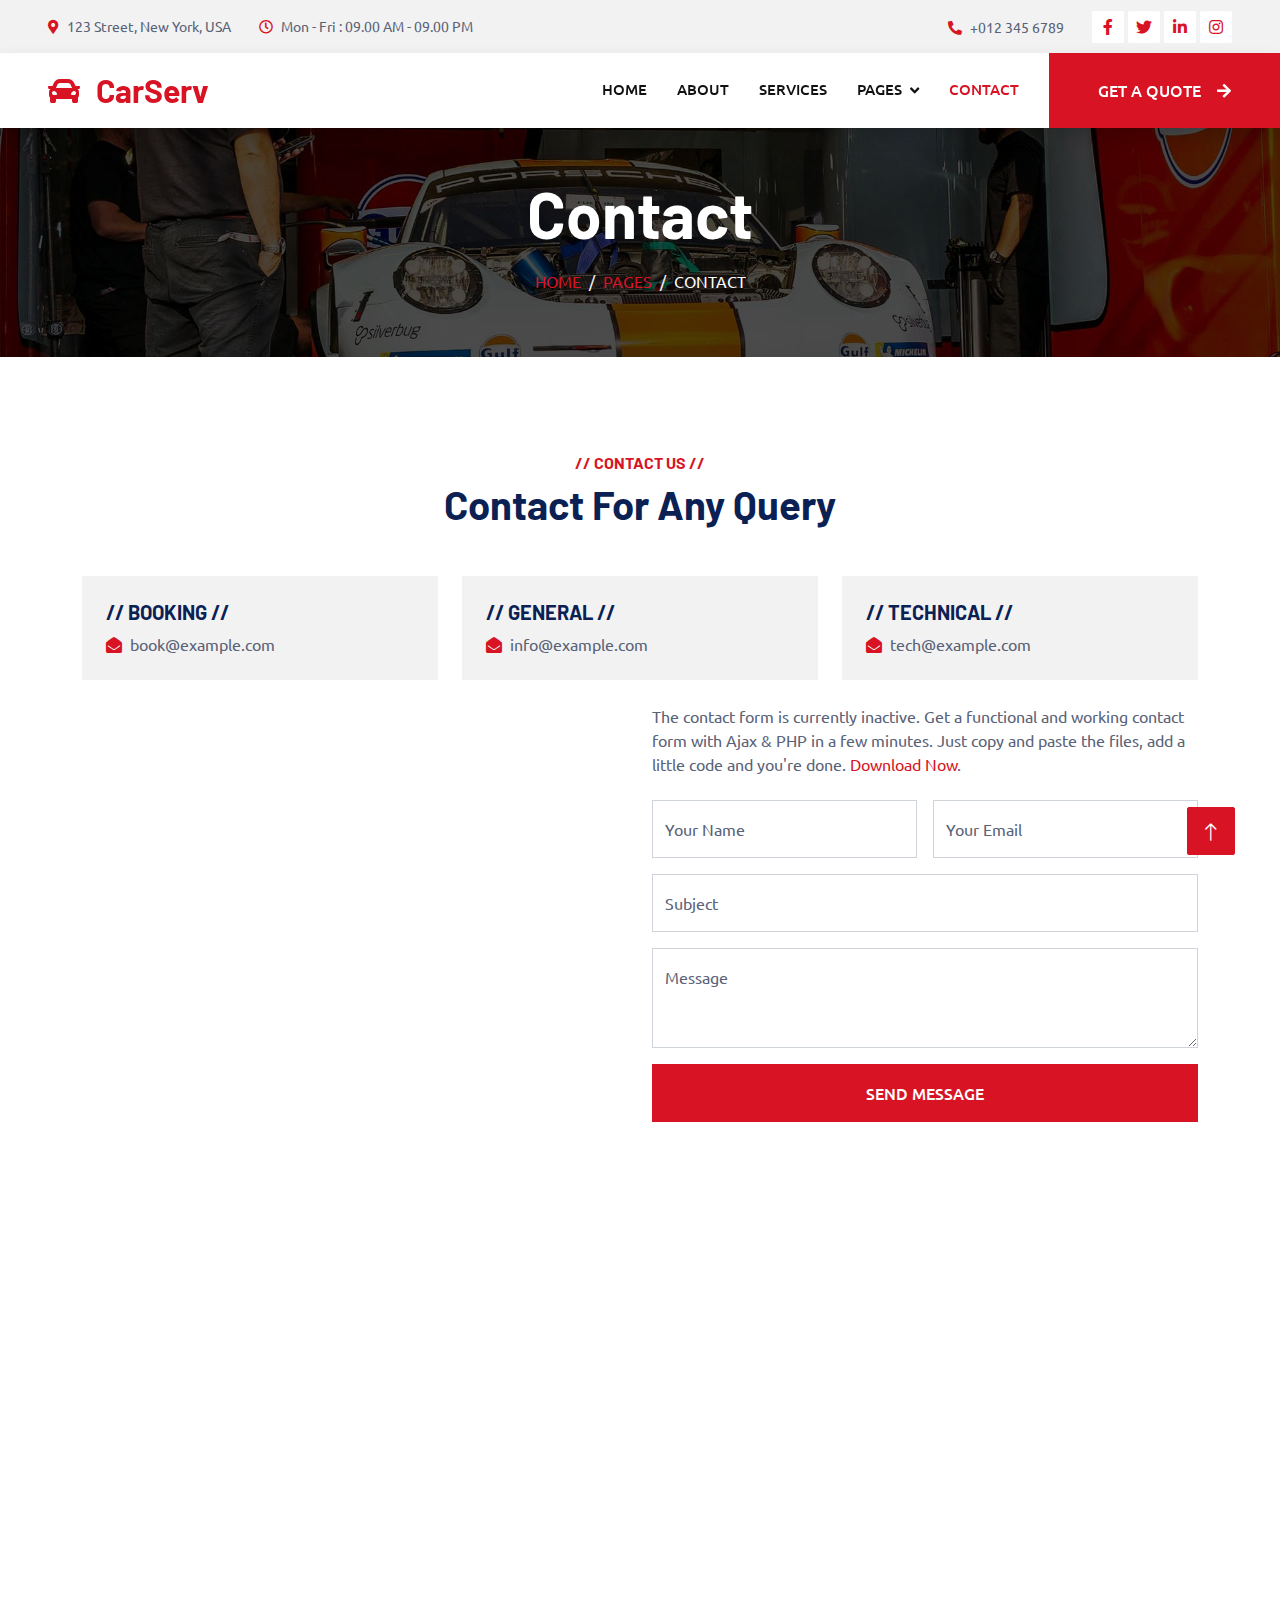
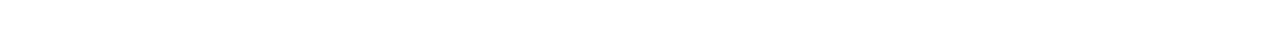
<file: contact.html>
<!DOCTYPE html>
<html lang="en">

<head>
    <meta charset="utf-8">
    <title>CarServ - Car Repair HTML Template</title>
    <meta content="width=device-width, initial-scale=1.0" name="viewport">
    <meta content="" name="keywords">
    <meta content="" name="description">

    <!-- Favicon -->
    <link href="img/favicon.ico" rel="icon">

    <!-- Google Web Fonts -->
    <link rel="preconnect" href="https://fonts.googleapis.com">
    <link rel="preconnect" href="https://fonts.gstatic.com" crossorigin>
    <link href="https://fonts.googleapis.com/css2?family=Barlow:wght@600;700&family=Ubuntu:wght@400;500&display=swap" rel="stylesheet"> 

    <!-- Icon Font Stylesheet -->
    <link href="https://cdnjs.cloudflare.com/ajax/libs/font-awesome/5.10.0/css/all.min.css" rel="stylesheet">
    <link href="https://cdn.jsdelivr.net/npm/bootstrap-icons@1.4.1/font/bootstrap-icons.css" rel="stylesheet">

    <!-- Libraries Stylesheet -->
    <link href="lib/animate/animate.min.css" rel="stylesheet">
    <link href="lib/owlcarousel/assets/owl.carousel.min.css" rel="stylesheet">
    <link href="lib/tempusdominus/css/tempusdominus-bootstrap-4.min.css" rel="stylesheet" />

    <!-- Customized Bootstrap Stylesheet -->
    <link href="css/bootstrap.min.css" rel="stylesheet">

    <!-- Template Stylesheet -->
    <link href="css/style.css" rel="stylesheet">
</head>

<body>
    <!-- Spinner Start -->
    <div id="spinner" class="show bg-white position-fixed translate-middle w-100 vh-100 top-50 start-50 d-flex align-items-center justify-content-center">
        <div class="spinner-border text-primary" style="width: 3rem; height: 3rem;" role="status">
            <span class="sr-only">Loading...</span>
        </div>
    </div>
    <!-- Spinner End -->


    <!-- Topbar Start -->
    <div class="container-fluid bg-light p-0">
        <div class="row gx-0 d-none d-lg-flex">
            <div class="col-lg-7 px-5 text-start">
                <div class="h-100 d-inline-flex align-items-center py-3 me-4">
                    <small class="fa fa-map-marker-alt text-primary me-2"></small>
                    <small>123 Street, New York, USA</small>
                </div>
                <div class="h-100 d-inline-flex align-items-center py-3">
                    <small class="far fa-clock text-primary me-2"></small>
                    <small>Mon - Fri : 09.00 AM - 09.00 PM</small>
                </div>
            </div>
            <div class="col-lg-5 px-5 text-end">
                <div class="h-100 d-inline-flex align-items-center py-3 me-4">
                    <small class="fa fa-phone-alt text-primary me-2"></small>
                    <small>+012 345 6789</small>
                </div>
                <div class="h-100 d-inline-flex align-items-center">
                    <a class="btn btn-sm-square bg-white text-primary me-1" href=""><i class="fab fa-facebook-f"></i></a>
                    <a class="btn btn-sm-square bg-white text-primary me-1" href=""><i class="fab fa-twitter"></i></a>
                    <a class="btn btn-sm-square bg-white text-primary me-1" href=""><i class="fab fa-linkedin-in"></i></a>
                    <a class="btn btn-sm-square bg-white text-primary me-0" href=""><i class="fab fa-instagram"></i></a>
                </div>
            </div>
        </div>
    </div>
    <!-- Topbar End -->


    <!-- Navbar Start -->
    <nav class="navbar navbar-expand-lg bg-white navbar-light shadow sticky-top p-0">
        <a href="index.html" class="navbar-brand d-flex align-items-center px-4 px-lg-5">
            <h2 class="m-0 text-primary"><i class="fa fa-car me-3"></i>CarServ</h2>
        </a>
        <button type="button" class="navbar-toggler me-4" data-bs-toggle="collapse" data-bs-target="#navbarCollapse">
            <span class="navbar-toggler-icon"></span>
        </button>
        <div class="collapse navbar-collapse" id="navbarCollapse">
            <div class="navbar-nav ms-auto p-4 p-lg-0">
                <a href="index.html" class="nav-item nav-link">Home</a>
                <a href="about.html" class="nav-item nav-link">About</a>
                <a href="service.html" class="nav-item nav-link">Services</a>
                <div class="nav-item dropdown">
                    <a href="#" class="nav-link dropdown-toggle" data-bs-toggle="dropdown">Pages</a>
                    <div class="dropdown-menu fade-up m-0">
                        <a href="booking.html" class="dropdown-item">Booking</a>
                        <a href="team.html" class="dropdown-item">Technicians</a>
                        <a href="testimonial.html" class="dropdown-item">Testimonial</a>
                        <a href="404.html" class="dropdown-item">404 Page</a>
                    </div>
                </div>
                <a href="contact.html" class="nav-item nav-link active">Contact</a>
            </div>
            <a href="" class="btn btn-primary py-4 px-lg-5 d-none d-lg-block">Get A Quote<i class="fa fa-arrow-right ms-3"></i></a>
        </div>
    </nav>
    <!-- Navbar End -->


    <!-- Page Header Start -->
    <div class="container-fluid page-header mb-5 p-0" style="background-image: url(img/carousel-bg-1.jpg);">
        <div class="container-fluid page-header-inner py-5">
            <div class="container text-center">
                <h1 class="display-3 text-white mb-3 animated slideInDown">Contact</h1>
                <nav aria-label="breadcrumb">
                    <ol class="breadcrumb justify-content-center text-uppercase">
                        <li class="breadcrumb-item"><a href="#">Home</a></li>
                        <li class="breadcrumb-item"><a href="#">Pages</a></li>
                        <li class="breadcrumb-item text-white active" aria-current="page">Contact</li>
                    </ol>
                </nav>
            </div>
        </div>
    </div>
    <!-- Page Header End -->


    <!-- Contact Start -->
    <div class="container-xxl py-5">
        <div class="container">
            <div class="text-center wow fadeInUp" data-wow-delay="0.1s">
                <h6 class="text-primary text-uppercase">// Contact Us //</h6>
                <h1 class="mb-5">Contact For Any Query</h1>
            </div>
            <div class="row g-4">
                <div class="col-12">
                    <div class="row gy-4">
                        <div class="col-md-4">
                            <div class="bg-light d-flex flex-column justify-content-center p-4">
                                <h5 class="text-uppercase">// Booking //</h5>
                                <p class="m-0"><i class="fa fa-envelope-open text-primary me-2"></i>book@example.com</p>
                            </div>
                        </div>
                        <div class="col-md-4">
                            <div class="bg-light d-flex flex-column justify-content-center p-4">
                                <h5 class="text-uppercase">// General //</h5>
                                <p class="m-0"><i class="fa fa-envelope-open text-primary me-2"></i>info@example.com</p>
                            </div>
                        </div>
                        <div class="col-md-4">
                            <div class="bg-light d-flex flex-column justify-content-center p-4">
                                <h5 class="text-uppercase">// Technical //</h5>
                                <p class="m-0"><i class="fa fa-envelope-open text-primary me-2"></i>tech@example.com</p>
                            </div>
                        </div>
                    </div>
                </div>
                <div class="col-md-6 wow fadeIn" data-wow-delay="0.1s">
                    <iframe class="position-relative rounded w-100 h-100"
                        src="https://www.google.com/maps/embed?pb=!1m18!1m12!1m3!1d3001156.4288297426!2d-78.01371936852176!3d42.72876761954724!2m3!1f0!2f0!3f0!3m2!1i1024!2i768!4f13.1!3m3!1m2!1s0x4ccc4bf0f123a5a9%3A0xddcfc6c1de189567!2sNew%20York%2C%20USA!5e0!3m2!1sen!2sbd!4v1603794290143!5m2!1sen!2sbd"
                        frameborder="0" style="min-height: 350px; border:0;" allowfullscreen="" aria-hidden="false"
                        tabindex="0"></iframe>
                </div>
                <div class="col-md-6">
                    <div class="wow fadeInUp" data-wow-delay="0.2s">
                        <p class="mb-4">The contact form is currently inactive. Get a functional and working contact form with Ajax & PHP in a few minutes. Just copy and paste the files, add a little code and you're done. <a href="https://htmlcodex.com/contact-form">Download Now</a>.</p>
                        <form>
                            <div class="row g-3">
                                <div class="col-md-6">
                                    <div class="form-floating">
                                        <input type="text" class="form-control" id="name" placeholder="Your Name">
                                        <label for="name">Your Name</label>
                                    </div>
                                </div>
                                <div class="col-md-6">
                                    <div class="form-floating">
                                        <input type="email" class="form-control" id="email" placeholder="Your Email">
                                        <label for="email">Your Email</label>
                                    </div>
                                </div>
                                <div class="col-12">
                                    <div class="form-floating">
                                        <input type="text" class="form-control" id="subject" placeholder="Subject">
                                        <label for="subject">Subject</label>
                                    </div>
                                </div>
                                <div class="col-12">
                                    <div class="form-floating">
                                        <textarea class="form-control" placeholder="Leave a message here" id="message" style="height: 100px"></textarea>
                                        <label for="message">Message</label>
                                    </div>
                                </div>
                                <div class="col-12">
                                    <button class="btn btn-primary w-100 py-3" type="submit">Send Message</button>
                                </div>
                            </div>
                        </form>
                    </div>
                </div>
            </div>
        </div>
    </div>
    <!-- Contact End -->


    <!-- Footer Start -->
    <div class="container-fluid bg-dark text-light footer pt-5 mt-5 wow fadeIn" data-wow-delay="0.1s">
        <div class="container py-5">
            <div class="row g-5">
                <div class="col-lg-3 col-md-6">
                    <h4 class="text-light mb-4">Address</h4>
                    <p class="mb-2"><i class="fa fa-map-marker-alt me-3"></i>123 Street, New York, USA</p>
                    <p class="mb-2"><i class="fa fa-phone-alt me-3"></i>+012 345 67890</p>
                    <p class="mb-2"><i class="fa fa-envelope me-3"></i>info@example.com</p>
                    <div class="d-flex pt-2">
                        <a class="btn btn-outline-light btn-social" href=""><i class="fab fa-twitter"></i></a>
                        <a class="btn btn-outline-light btn-social" href=""><i class="fab fa-facebook-f"></i></a>
                        <a class="btn btn-outline-light btn-social" href=""><i class="fab fa-youtube"></i></a>
                        <a class="btn btn-outline-light btn-social" href=""><i class="fab fa-linkedin-in"></i></a>
                    </div>
                </div>
                <div class="col-lg-3 col-md-6">
                    <h4 class="text-light mb-4">Opening Hours</h4>
                    <h6 class="text-light">Monday - Friday:</h6>
                    <p class="mb-4">09.00 AM - 09.00 PM</p>
                    <h6 class="text-light">Saturday - Sunday:</h6>
                    <p class="mb-0">09.00 AM - 12.00 PM</p>
                </div>
                <div class="col-lg-3 col-md-6">
                    <h4 class="text-light mb-4">Services</h4>
                    <a class="btn btn-link" href="">Diagnostic Test</a>
                    <a class="btn btn-link" href="">Engine Servicing</a>
                    <a class="btn btn-link" href="">Tires Replacement</a>
                    <a class="btn btn-link" href="">Oil Changing</a>
                    <a class="btn btn-link" href="">Vacuam Cleaning</a>
                </div>
                <div class="col-lg-3 col-md-6">
                    <h4 class="text-light mb-4">Newsletter</h4>
                    <p>Dolor amet sit justo amet elitr clita ipsum elitr est.</p>
                    <div class="position-relative mx-auto" style="max-width: 400px;">
                        <input class="form-control border-0 w-100 py-3 ps-4 pe-5" type="text" placeholder="Your email">
                        <button type="button" class="btn btn-primary py-2 position-absolute top-0 end-0 mt-2 me-2">SignUp</button>
                    </div>
                </div>
            </div>
        </div>
        <div class="container">
            <div class="copyright">
                <div class="row">
                    <div class="col-md-6 text-center text-md-start mb-3 mb-md-0">
                        &copy; <a class="border-bottom" href="#">Your Site Name</a>, All Right Reserved.

                        <!--/*** This template is free as long as you keep the footer author’s credit link/attribution link/backlink. If you'd like to use the template without the footer author’s credit link/attribution link/backlink, you can purchase the Credit Removal License from "https://htmlcodex.com/credit-removal". Thank you for your support. ***/-->
                        Designed By <a class="border-bottom" href="https://htmlcodex.com">HTML Codex</a>
                    </div>
                    <div class="col-md-6 text-center text-md-end">
                        <div class="footer-menu">
                            <a href="">Home</a>
                            <a href="">Cookies</a>
                            <a href="">Help</a>
                            <a href="">FQAs</a>
                        </div>
                    </div>
                </div>
            </div>
        </div>
    </div>
    <!-- Footer End -->


    <!-- Back to Top -->
    <a href="#" class="btn btn-lg btn-primary btn-lg-square back-to-top"><i class="bi bi-arrow-up"></i></a>


    <!-- JavaScript Libraries -->
    <script src="https://code.jquery.com/jquery-3.4.1.min.js"></script>
    <script src="https://cdn.jsdelivr.net/npm/bootstrap@5.0.0/dist/js/bootstrap.bundle.min.js"></script>
    <script src="lib/wow/wow.min.js"></script>
    <script src="lib/easing/easing.min.js"></script>
    <script src="lib/waypoints/waypoints.min.js"></script>
    <script src="lib/counterup/counterup.min.js"></script>
    <script src="lib/owlcarousel/owl.carousel.min.js"></script>
    <script src="lib/tempusdominus/js/moment.min.js"></script>
    <script src="lib/tempusdominus/js/moment-timezone.min.js"></script>
    <script src="lib/tempusdominus/js/tempusdominus-bootstrap-4.min.js"></script>

    <!-- Template Javascript -->
    <script src="js/main.js"></script>
</body>

</html>
</file>
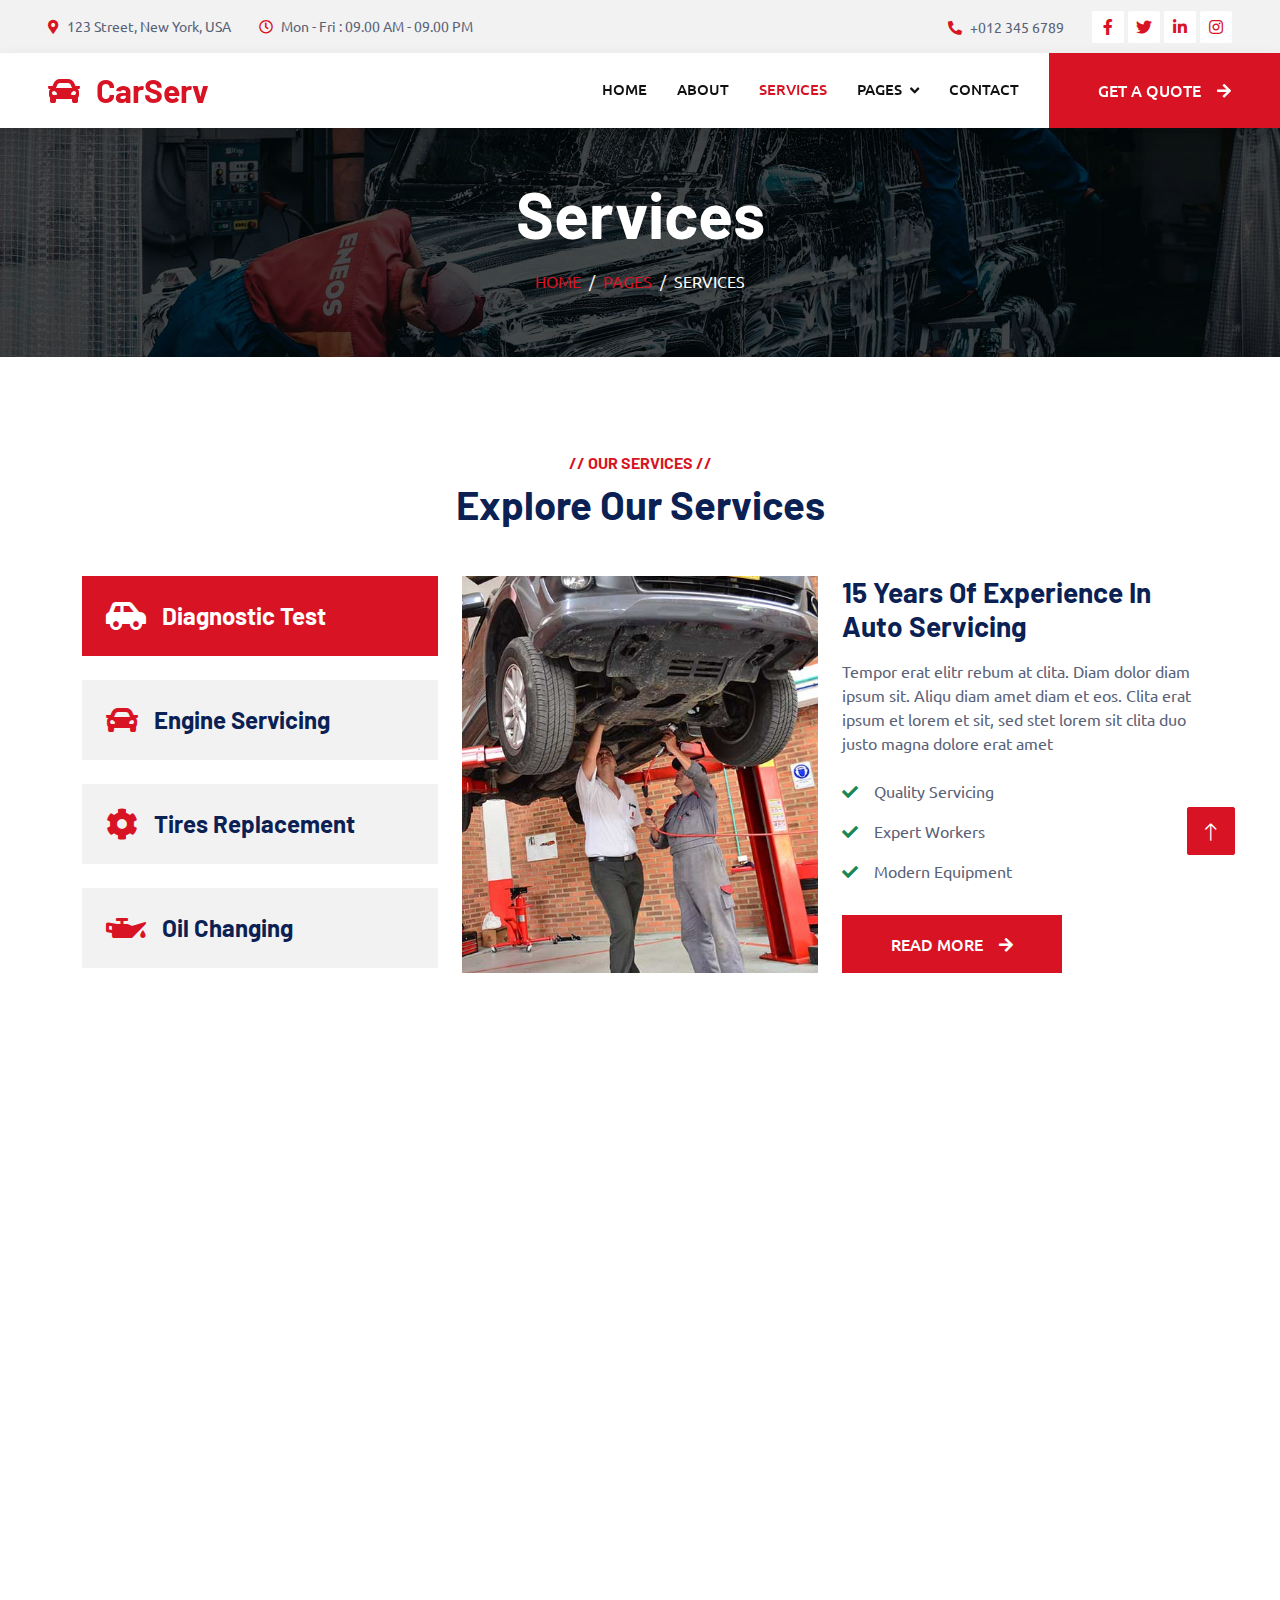
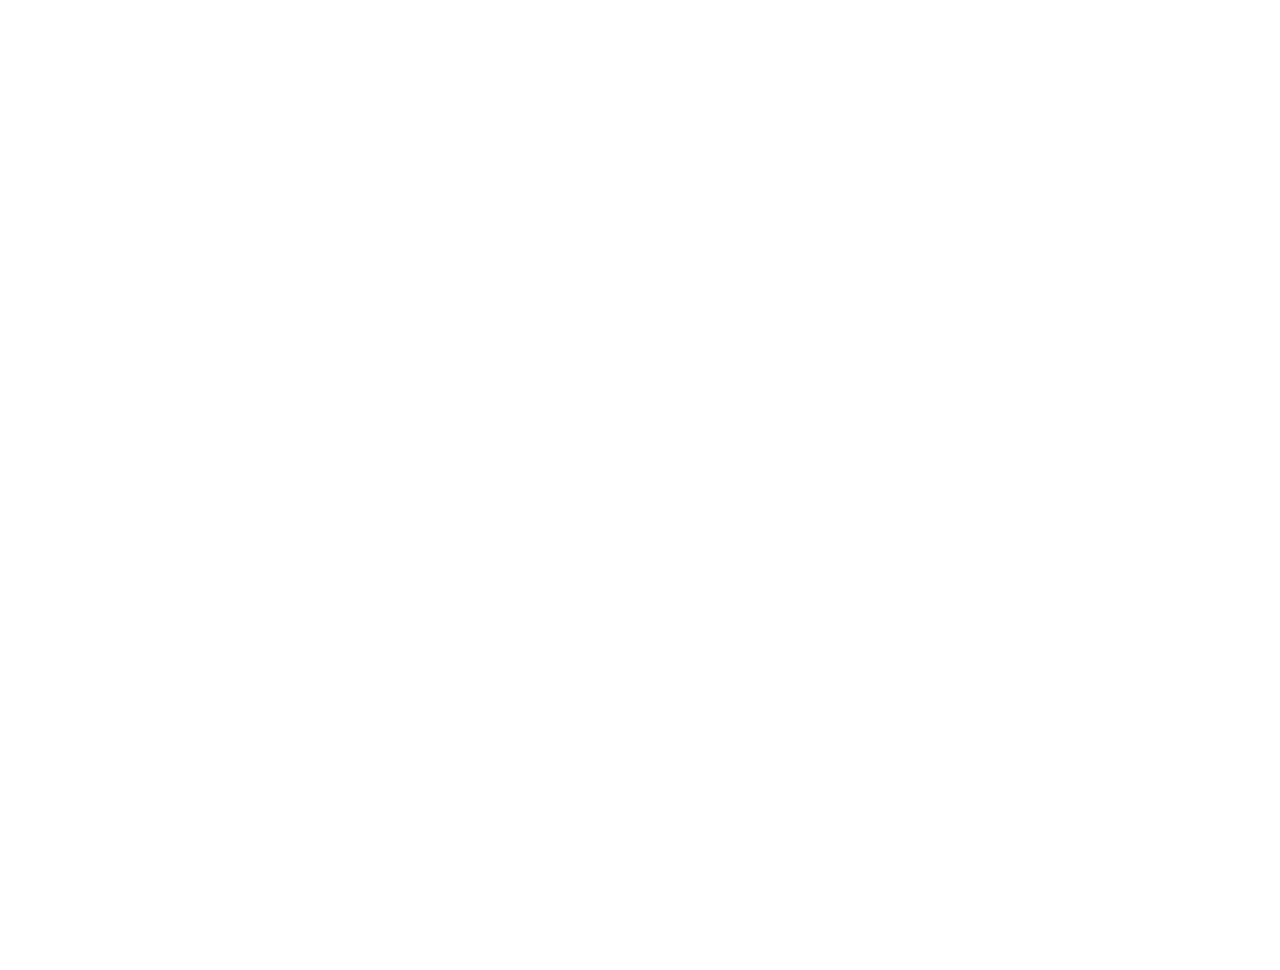
<file: service.html>
<!DOCTYPE html>
<html lang="en">

<head>
    <meta charset="utf-8">
    <title>CarServ - Car Repair HTML Template</title>
    <meta content="width=device-width, initial-scale=1.0" name="viewport">
    <meta content="" name="keywords">
    <meta content="" name="description">

    <!-- Favicon -->
    <link href="img/favicon.ico" rel="icon">

    <!-- Google Web Fonts -->
    <link rel="preconnect" href="https://fonts.googleapis.com">
    <link rel="preconnect" href="https://fonts.gstatic.com" crossorigin>
    <link href="https://fonts.googleapis.com/css2?family=Barlow:wght@600;700&family=Ubuntu:wght@400;500&display=swap" rel="stylesheet"> 

    <!-- Icon Font Stylesheet -->
    <link href="https://cdnjs.cloudflare.com/ajax/libs/font-awesome/5.10.0/css/all.min.css" rel="stylesheet">
    <link href="https://cdn.jsdelivr.net/npm/bootstrap-icons@1.4.1/font/bootstrap-icons.css" rel="stylesheet">

    <!-- Libraries Stylesheet -->
    <link href="lib/animate/animate.min.css" rel="stylesheet">
    <link href="lib/owlcarousel/assets/owl.carousel.min.css" rel="stylesheet">
    <link href="lib/tempusdominus/css/tempusdominus-bootstrap-4.min.css" rel="stylesheet" />

    <!-- Customized Bootstrap Stylesheet -->
    <link href="css/bootstrap.min.css" rel="stylesheet">

    <!-- Template Stylesheet -->
    <link href="css/style.css" rel="stylesheet">
</head>

<body>
    <!-- Spinner Start -->
    <div id="spinner" class="show bg-white position-fixed translate-middle w-100 vh-100 top-50 start-50 d-flex align-items-center justify-content-center">
        <div class="spinner-border text-primary" style="width: 3rem; height: 3rem;" role="status">
            <span class="sr-only">Loading...</span>
        </div>
    </div>
    <!-- Spinner End -->


    <!-- Topbar Start -->
    <div class="container-fluid bg-light p-0">
        <div class="row gx-0 d-none d-lg-flex">
            <div class="col-lg-7 px-5 text-start">
                <div class="h-100 d-inline-flex align-items-center py-3 me-4">
                    <small class="fa fa-map-marker-alt text-primary me-2"></small>
                    <small>123 Street, New York, USA</small>
                </div>
                <div class="h-100 d-inline-flex align-items-center py-3">
                    <small class="far fa-clock text-primary me-2"></small>
                    <small>Mon - Fri : 09.00 AM - 09.00 PM</small>
                </div>
            </div>
            <div class="col-lg-5 px-5 text-end">
                <div class="h-100 d-inline-flex align-items-center py-3 me-4">
                    <small class="fa fa-phone-alt text-primary me-2"></small>
                    <small>+012 345 6789</small>
                </div>
                <div class="h-100 d-inline-flex align-items-center">
                    <a class="btn btn-sm-square bg-white text-primary me-1" href=""><i class="fab fa-facebook-f"></i></a>
                    <a class="btn btn-sm-square bg-white text-primary me-1" href=""><i class="fab fa-twitter"></i></a>
                    <a class="btn btn-sm-square bg-white text-primary me-1" href=""><i class="fab fa-linkedin-in"></i></a>
                    <a class="btn btn-sm-square bg-white text-primary me-0" href=""><i class="fab fa-instagram"></i></a>
                </div>
            </div>
        </div>
    </div>
    <!-- Topbar End -->


    <!-- Navbar Start -->
    <nav class="navbar navbar-expand-lg bg-white navbar-light shadow sticky-top p-0">
        <a href="index.html" class="navbar-brand d-flex align-items-center px-4 px-lg-5">
            <h2 class="m-0 text-primary"><i class="fa fa-car me-3"></i>CarServ</h2>
        </a>
        <button type="button" class="navbar-toggler me-4" data-bs-toggle="collapse" data-bs-target="#navbarCollapse">
            <span class="navbar-toggler-icon"></span>
        </button>
        <div class="collapse navbar-collapse" id="navbarCollapse">
            <div class="navbar-nav ms-auto p-4 p-lg-0">
                <a href="index.html" class="nav-item nav-link">Home</a>
                <a href="about.html" class="nav-item nav-link">About</a>
                <a href="service.html" class="nav-item nav-link active">Services</a>
                <div class="nav-item dropdown">
                    <a href="#" class="nav-link dropdown-toggle" data-bs-toggle="dropdown">Pages</a>
                    <div class="dropdown-menu fade-up m-0">
                        <a href="booking.html" class="dropdown-item">Booking</a>
                        <a href="team.html" class="dropdown-item">Technicians</a>
                        <a href="testimonial.html" class="dropdown-item">Testimonial</a>
                        <a href="404.html" class="dropdown-item">404 Page</a>
                    </div>
                </div>
                <a href="contact.html" class="nav-item nav-link">Contact</a>
            </div>
            <a href="" class="btn btn-primary py-4 px-lg-5 d-none d-lg-block">Get A Quote<i class="fa fa-arrow-right ms-3"></i></a>
        </div>
    </nav>
    <!-- Navbar End -->


    <!-- Page Header Start -->
    <div class="container-fluid page-header mb-5 p-0" style="background-image: url(img/carousel-bg-2.jpg);">
        <div class="container-fluid page-header-inner py-5">
            <div class="container text-center">
                <h1 class="display-3 text-white mb-3 animated slideInDown">Services</h1>
                <nav aria-label="breadcrumb">
                    <ol class="breadcrumb justify-content-center text-uppercase">
                        <li class="breadcrumb-item"><a href="#">Home</a></li>
                        <li class="breadcrumb-item"><a href="#">Pages</a></li>
                        <li class="breadcrumb-item text-white active" aria-current="page">Services</li>
                    </ol>
                </nav>
            </div>
        </div>
    </div>
    <!-- Page Header End -->


    <!-- Service Start -->
    <div class="container-xxl service py-5">
        <div class="container">
            <div class="text-center wow fadeInUp" data-wow-delay="0.1s">
                <h6 class="text-primary text-uppercase">// Our Services //</h6>
                <h1 class="mb-5">Explore Our Services</h1>
            </div>
            <div class="row g-4 wow fadeInUp" data-wow-delay="0.3s">
                <div class="col-lg-4">
                    <div class="nav w-100 nav-pills me-4">
                        <button class="nav-link w-100 d-flex align-items-center text-start p-4 mb-4 active" data-bs-toggle="pill" data-bs-target="#tab-pane-1" type="button">
                            <i class="fa fa-car-side fa-2x me-3"></i>
                            <h4 class="m-0">Diagnostic Test</h4>
                        </button>
                        <button class="nav-link w-100 d-flex align-items-center text-start p-4 mb-4" data-bs-toggle="pill" data-bs-target="#tab-pane-2" type="button">
                            <i class="fa fa-car fa-2x me-3"></i>
                            <h4 class="m-0">Engine Servicing</h4>
                        </button>
                        <button class="nav-link w-100 d-flex align-items-center text-start p-4 mb-4" data-bs-toggle="pill" data-bs-target="#tab-pane-3" type="button">
                            <i class="fa fa-cog fa-2x me-3"></i>
                            <h4 class="m-0">Tires Replacement</h4>
                        </button>
                        <button class="nav-link w-100 d-flex align-items-center text-start p-4 mb-0" data-bs-toggle="pill" data-bs-target="#tab-pane-4" type="button">
                            <i class="fa fa-oil-can fa-2x me-3"></i>
                            <h4 class="m-0">Oil Changing</h4>
                        </button>
                    </div>
                </div>
                <div class="col-lg-8">
                    <div class="tab-content w-100">
                        <div class="tab-pane fade show active" id="tab-pane-1">
                            <div class="row g-4">
                                <div class="col-md-6" style="min-height: 350px;">
                                    <div class="position-relative h-100">
                                        <img class="position-absolute img-fluid w-100 h-100" src="img/service-1.jpg"
                                            style="object-fit: cover;" alt="">
                                    </div>
                                </div>
                                <div class="col-md-6">
                                    <h3 class="mb-3">15 Years Of Experience In Auto Servicing</h3>
                                    <p class="mb-4">Tempor erat elitr rebum at clita. Diam dolor diam ipsum sit. Aliqu diam amet diam et eos. Clita erat ipsum et lorem et sit, sed stet lorem sit clita duo justo magna dolore erat amet</p>
                                    <p><i class="fa fa-check text-success me-3"></i>Quality Servicing</p>
                                    <p><i class="fa fa-check text-success me-3"></i>Expert Workers</p>
                                    <p><i class="fa fa-check text-success me-3"></i>Modern Equipment</p>
                                    <a href="" class="btn btn-primary py-3 px-5 mt-3">Read More<i class="fa fa-arrow-right ms-3"></i></a>
                                </div>
                            </div>
                        </div>
                        <div class="tab-pane fade" id="tab-pane-2">
                            <div class="row g-4">
                                <div class="col-md-6" style="min-height: 350px;">
                                    <div class="position-relative h-100">
                                        <img class="position-absolute img-fluid w-100 h-100" src="img/service-2.jpg"
                                            style="object-fit: cover;" alt="">
                                    </div>
                                </div>
                                <div class="col-md-6">
                                    <h3 class="mb-3">15 Years Of Experience In Auto Servicing</h3>
                                    <p class="mb-4">Tempor erat elitr rebum at clita. Diam dolor diam ipsum sit. Aliqu diam amet diam et eos. Clita erat ipsum et lorem et sit, sed stet lorem sit clita duo justo magna dolore erat amet</p>
                                    <p><i class="fa fa-check text-success me-3"></i>Quality Servicing</p>
                                    <p><i class="fa fa-check text-success me-3"></i>Expert Workers</p>
                                    <p><i class="fa fa-check text-success me-3"></i>Modern Equipment</p>
                                    <a href="" class="btn btn-primary py-3 px-5 mt-3">Read More<i class="fa fa-arrow-right ms-3"></i></a>
                                </div>
                            </div>
                        </div>
                        <div class="tab-pane fade" id="tab-pane-3">
                            <div class="row g-4">
                                <div class="col-md-6" style="min-height: 350px;">
                                    <div class="position-relative h-100">
                                        <img class="position-absolute img-fluid w-100 h-100" src="img/service-3.jpg"
                                            style="object-fit: cover;" alt="">
                                    </div>
                                </div>
                                <div class="col-md-6">
                                    <h3 class="mb-3">15 Years Of Experience In Auto Servicing</h3>
                                    <p class="mb-4">Tempor erat elitr rebum at clita. Diam dolor diam ipsum sit. Aliqu diam amet diam et eos. Clita erat ipsum et lorem et sit, sed stet lorem sit clita duo justo magna dolore erat amet</p>
                                    <p><i class="fa fa-check text-success me-3"></i>Quality Servicing</p>
                                    <p><i class="fa fa-check text-success me-3"></i>Expert Workers</p>
                                    <p><i class="fa fa-check text-success me-3"></i>Modern Equipment</p>
                                    <a href="" class="btn btn-primary py-3 px-5 mt-3">Read More<i class="fa fa-arrow-right ms-3"></i></a>
                                </div>
                            </div>
                        </div>
                        <div class="tab-pane fade" id="tab-pane-4">
                            <div class="row g-4">
                                <div class="col-md-6" style="min-height: 350px;">
                                    <div class="position-relative h-100">
                                        <img class="position-absolute img-fluid w-100 h-100" src="img/service-4.jpg"
                                            style="object-fit: cover;" alt="">
                                    </div>
                                </div>
                                <div class="col-md-6">
                                    <h3 class="mb-3">15 Years Of Experience In Auto Servicing</h3>
                                    <p class="mb-4">Tempor erat elitr rebum at clita. Diam dolor diam ipsum sit. Aliqu diam amet diam et eos. Clita erat ipsum et lorem et sit, sed stet lorem sit clita duo justo magna dolore erat amet</p>
                                    <p><i class="fa fa-check text-success me-3"></i>Quality Servicing</p>
                                    <p><i class="fa fa-check text-success me-3"></i>Expert Workers</p>
                                    <p><i class="fa fa-check text-success me-3"></i>Modern Equipment</p>
                                    <a href="" class="btn btn-primary py-3 px-5 mt-3">Read More<i class="fa fa-arrow-right ms-3"></i></a>
                                </div>
                            </div>
                        </div>
                    </div>
                </div>
            </div>
        </div>
    </div>
    <!-- Service End -->


    <!-- Booking Start -->
    <div class="container-fluid bg-secondary booking my-5 wow fadeInUp" data-wow-delay="0.1s">
        <div class="container">
            <div class="row gx-5">
                <div class="col-lg-6 py-5">
                    <div class="py-5">
                        <h1 class="text-white mb-4">Certified and Award Winning Car Repair Service Provider</h1>
                        <p class="text-white mb-0">Eirmod sed tempor lorem ut dolores. Aliquyam sit sadipscing kasd ipsum. Dolor ea et dolore et at sea ea at dolor, justo ipsum duo rebum sea invidunt voluptua. Eos vero eos vero ea et dolore eirmod et. Dolores diam duo invidunt lorem. Elitr ut dolores magna sit. Sea dolore sanctus sed et. Takimata takimata sanctus sed.</p>
                    </div>
                </div>
                <div class="col-lg-6">
                    <div class="bg-primary h-100 d-flex flex-column justify-content-center text-center p-5 wow zoomIn" data-wow-delay="0.6s">
                        <h1 class="text-white mb-4">Book For A Service</h1>
                        <form>
                            <div class="row g-3">
                                <div class="col-12 col-sm-6">
                                    <input type="text" class="form-control border-0" placeholder="Your Name" style="height: 55px;">
                                </div>
                                <div class="col-12 col-sm-6">
                                    <input type="email" class="form-control border-0" placeholder="Your Email" style="height: 55px;">
                                </div>
                                <div class="col-12 col-sm-6">
                                    <select class="form-select border-0" style="height: 55px;">
                                        <option selected>Select A Service</option>
                                        <option value="1">Service 1</option>
                                        <option value="2">Service 2</option>
                                        <option value="3">Service 3</option>
                                    </select>
                                </div>
                                <div class="col-12 col-sm-6">
                                    <div class="date" id="date1" data-target-input="nearest">
                                        <input type="text"
                                            class="form-control border-0 datetimepicker-input"
                                            placeholder="Service Date" data-target="#date1" data-toggle="datetimepicker" style="height: 55px;">
                                    </div>
                                </div>
                                <div class="col-12">
                                    <textarea class="form-control border-0" placeholder="Special Request"></textarea>
                                </div>
                                <div class="col-12">
                                    <button class="btn btn-secondary w-100 py-3" type="submit">Book Now</button>
                                </div>
                            </div>
                        </form>
                    </div>
                </div>
            </div>
        </div>
    </div>
    <!-- Booking End -->


    <!-- Testimonial Start -->
    <div class="container-xxl py-5 wow fadeInUp" data-wow-delay="0.1s">
        <div class="container">
            <div class="text-center">
                <h6 class="text-primary text-uppercase">// Testimonial //</h6>
                <h1 class="mb-5">Our Clients Say!</h1>
            </div>
            <div class="owl-carousel testimonial-carousel position-relative">
                <div class="testimonial-item text-center">
                    <img class="bg-light rounded-circle p-2 mx-auto mb-3" src="img/testimonial-1.jpg" style="width: 80px; height: 80px;">
                    <h5 class="mb-0">Client Name</h5>
                    <p>Profession</p>
                    <div class="testimonial-text bg-light text-center p-4">
                    <p class="mb-0">Tempor erat elitr rebum at clita. Diam dolor diam ipsum sit diam amet diam et eos. Clita erat ipsum et lorem et sit.</p>
                    </div>
                </div>
                <div class="testimonial-item text-center">
                    <img class="bg-light rounded-circle p-2 mx-auto mb-3" src="img/testimonial-2.jpg" style="width: 80px; height: 80px;">
                    <h5 class="mb-0">Client Name</h5>
                    <p>Profession</p>
                    <div class="testimonial-text bg-light text-center p-4">
                    <p class="mb-0">Tempor erat elitr rebum at clita. Diam dolor diam ipsum sit diam amet diam et eos. Clita erat ipsum et lorem et sit.</p>
                    </div>
                </div>
                <div class="testimonial-item text-center">
                    <img class="bg-light rounded-circle p-2 mx-auto mb-3" src="img/testimonial-3.jpg" style="width: 80px; height: 80px;">
                    <h5 class="mb-0">Client Name</h5>
                    <p>Profession</p>
                    <div class="testimonial-text bg-light text-center p-4">
                    <p class="mb-0">Tempor erat elitr rebum at clita. Diam dolor diam ipsum sit diam amet diam et eos. Clita erat ipsum et lorem et sit.</p>
                    </div>
                </div>
                <div class="testimonial-item text-center">
                    <img class="bg-light rounded-circle p-2 mx-auto mb-3" src="img/testimonial-4.jpg" style="width: 80px; height: 80px;">
                    <h5 class="mb-0">Client Name</h5>
                    <p>Profession</p>
                    <div class="testimonial-text bg-light text-center p-4">
                    <p class="mb-0">Tempor erat elitr rebum at clita. Diam dolor diam ipsum sit diam amet diam et eos. Clita erat ipsum et lorem et sit.</p>
                    </div>
                </div>
            </div>
        </div>
    </div>
    <!-- Testimonial End -->


    <!-- Footer Start -->
    <div class="container-fluid bg-dark text-light footer pt-5 mt-5 wow fadeIn" data-wow-delay="0.1s">
        <div class="container py-5">
            <div class="row g-5">
                <div class="col-lg-3 col-md-6">
                    <h4 class="text-light mb-4">Address</h4>
                    <p class="mb-2"><i class="fa fa-map-marker-alt me-3"></i>123 Street, New York, USA</p>
                    <p class="mb-2"><i class="fa fa-phone-alt me-3"></i>+012 345 67890</p>
                    <p class="mb-2"><i class="fa fa-envelope me-3"></i>info@example.com</p>
                    <div class="d-flex pt-2">
                        <a class="btn btn-outline-light btn-social" href=""><i class="fab fa-twitter"></i></a>
                        <a class="btn btn-outline-light btn-social" href=""><i class="fab fa-facebook-f"></i></a>
                        <a class="btn btn-outline-light btn-social" href=""><i class="fab fa-youtube"></i></a>
                        <a class="btn btn-outline-light btn-social" href=""><i class="fab fa-linkedin-in"></i></a>
                    </div>
                </div>
                <div class="col-lg-3 col-md-6">
                    <h4 class="text-light mb-4">Opening Hours</h4>
                    <h6 class="text-light">Monday - Friday:</h6>
                    <p class="mb-4">09.00 AM - 09.00 PM</p>
                    <h6 class="text-light">Saturday - Sunday:</h6>
                    <p class="mb-0">09.00 AM - 12.00 PM</p>
                </div>
                <div class="col-lg-3 col-md-6">
                    <h4 class="text-light mb-4">Services</h4>
                    <a class="btn btn-link" href="">Diagnostic Test</a>
                    <a class="btn btn-link" href="">Engine Servicing</a>
                    <a class="btn btn-link" href="">Tires Replacement</a>
                    <a class="btn btn-link" href="">Oil Changing</a>
                    <a class="btn btn-link" href="">Vacuam Cleaning</a>
                </div>
                <div class="col-lg-3 col-md-6">
                    <h4 class="text-light mb-4">Newsletter</h4>
                    <p>Dolor amet sit justo amet elitr clita ipsum elitr est.</p>
                    <div class="position-relative mx-auto" style="max-width: 400px;">
                        <input class="form-control border-0 w-100 py-3 ps-4 pe-5" type="text" placeholder="Your email">
                        <button type="button" class="btn btn-primary py-2 position-absolute top-0 end-0 mt-2 me-2">SignUp</button>
                    </div>
                </div>
            </div>
        </div>
        <div class="container">
            <div class="copyright">
                <div class="row">
                    <div class="col-md-6 text-center text-md-start mb-3 mb-md-0">
                        &copy; <a class="border-bottom" href="#">Your Site Name</a>, All Right Reserved.

                        <!--/*** This template is free as long as you keep the footer author’s credit link/attribution link/backlink. If you'd like to use the template without the footer author’s credit link/attribution link/backlink, you can purchase the Credit Removal License from "https://htmlcodex.com/credit-removal". Thank you for your support. ***/-->
                        Designed By <a class="border-bottom" href="https://htmlcodex.com">HTML Codex</a>
                    </div>
                    <div class="col-md-6 text-center text-md-end">
                        <div class="footer-menu">
                            <a href="">Home</a>
                            <a href="">Cookies</a>
                            <a href="">Help</a>
                            <a href="">FQAs</a>
                        </div>
                    </div>
                </div>
            </div>
        </div>
    </div>
    <!-- Footer End -->


    <!-- Back to Top -->
    <a href="#" class="btn btn-lg btn-primary btn-lg-square back-to-top"><i class="bi bi-arrow-up"></i></a>


    <!-- JavaScript Libraries -->
    <script src="https://code.jquery.com/jquery-3.4.1.min.js"></script>
    <script src="https://cdn.jsdelivr.net/npm/bootstrap@5.0.0/dist/js/bootstrap.bundle.min.js"></script>
    <script src="lib/wow/wow.min.js"></script>
    <script src="lib/easing/easing.min.js"></script>
    <script src="lib/waypoints/waypoints.min.js"></script>
    <script src="lib/counterup/counterup.min.js"></script>
    <script src="lib/owlcarousel/owl.carousel.min.js"></script>
    <script src="lib/tempusdominus/js/moment.min.js"></script>
    <script src="lib/tempusdominus/js/moment-timezone.min.js"></script>
    <script src="lib/tempusdominus/js/tempusdominus-bootstrap-4.min.js"></script>

    <!-- Template Javascript -->
    <script src="js/main.js"></script>
</body>

</html>
</file>
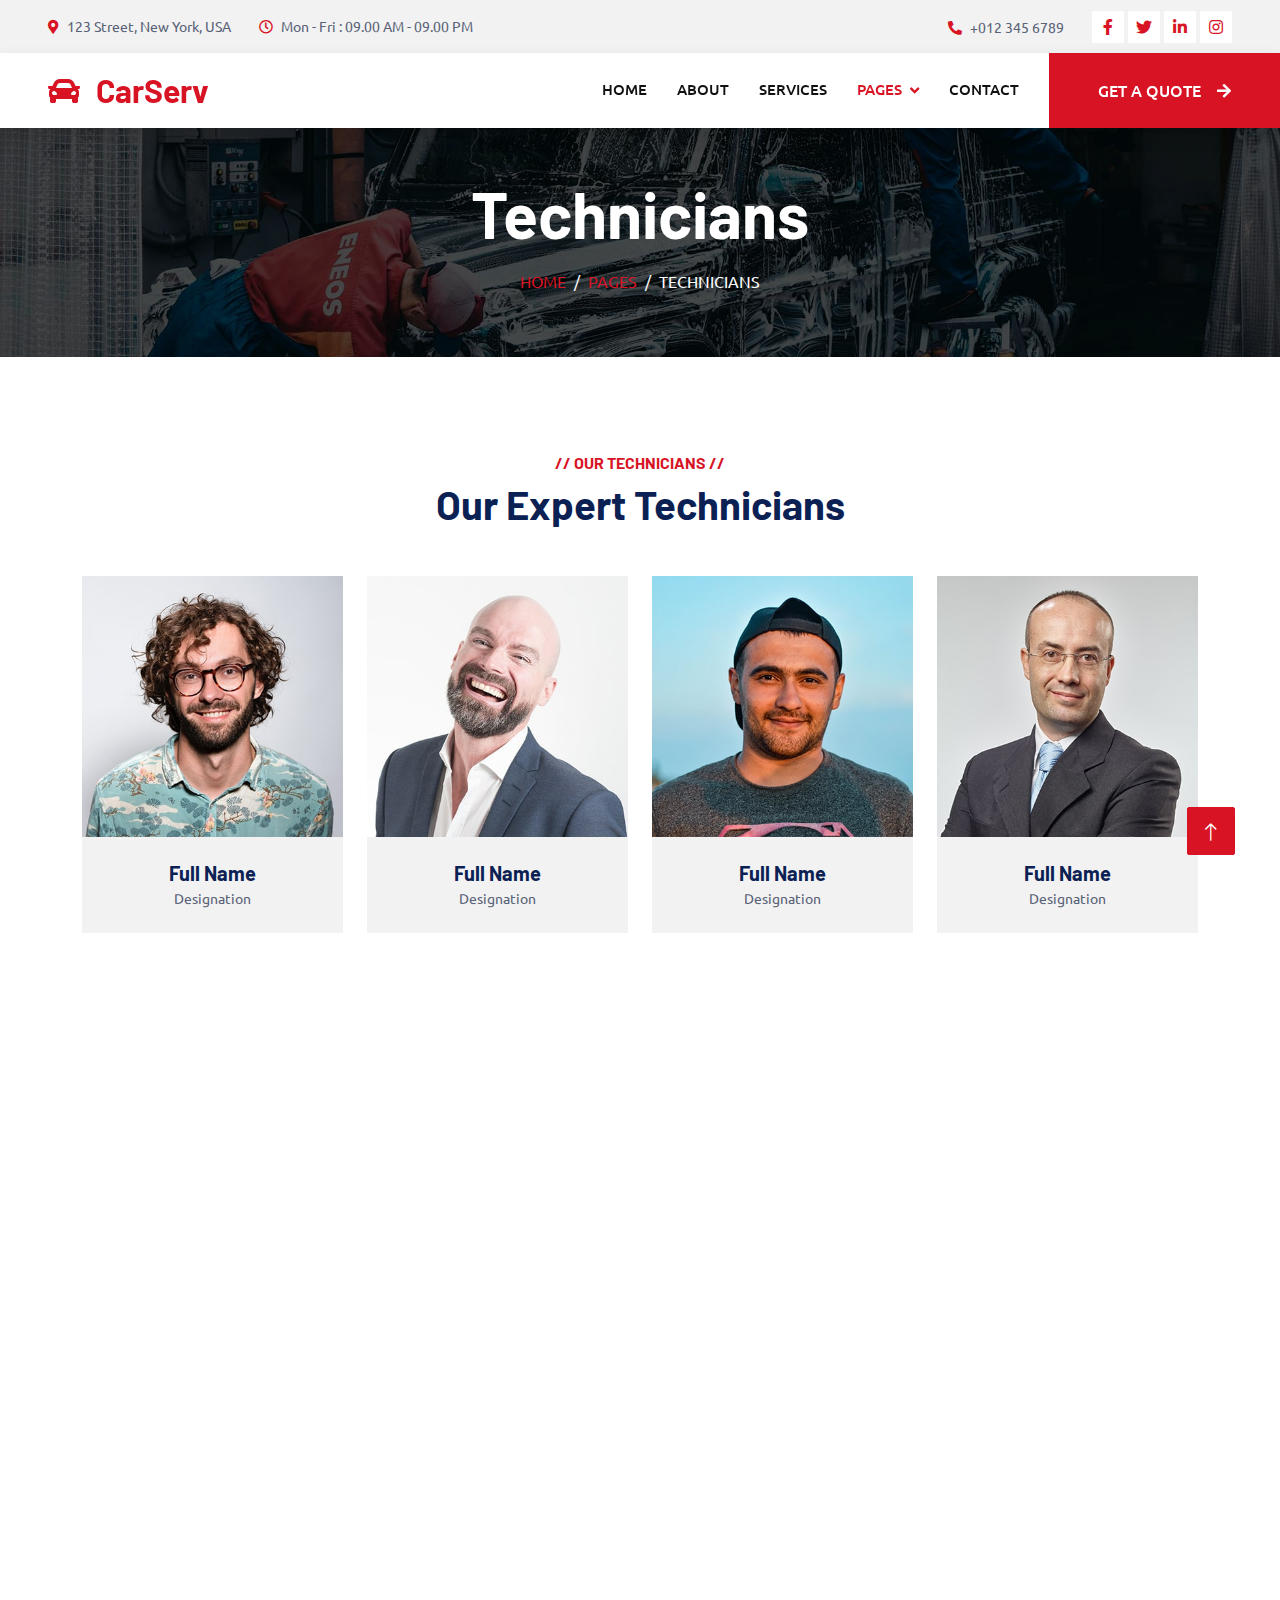
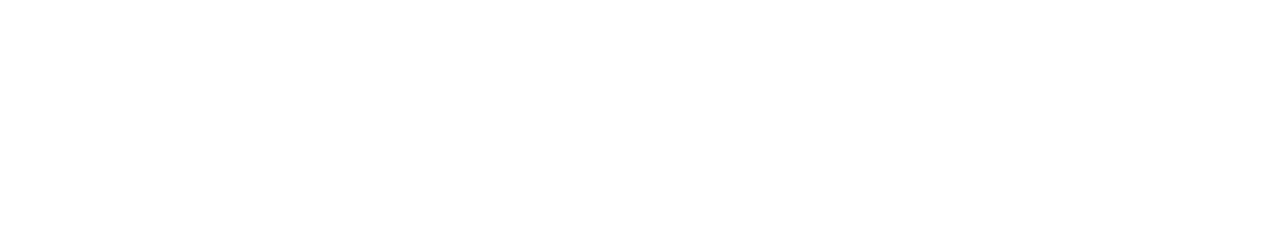
<file: team.html>
<!DOCTYPE html>
<html lang="en">

<head>
    <meta charset="utf-8">
    <title>CarServ - Car Repair HTML Template</title>
    <meta content="width=device-width, initial-scale=1.0" name="viewport">
    <meta content="" name="keywords">
    <meta content="" name="description">

    <!-- Favicon -->
    <link href="img/favicon.ico" rel="icon">

    <!-- Google Web Fonts -->
    <link rel="preconnect" href="https://fonts.googleapis.com">
    <link rel="preconnect" href="https://fonts.gstatic.com" crossorigin>
    <link href="https://fonts.googleapis.com/css2?family=Barlow:wght@600;700&family=Ubuntu:wght@400;500&display=swap" rel="stylesheet"> 

    <!-- Icon Font Stylesheet -->
    <link href="https://cdnjs.cloudflare.com/ajax/libs/font-awesome/5.10.0/css/all.min.css" rel="stylesheet">
    <link href="https://cdn.jsdelivr.net/npm/bootstrap-icons@1.4.1/font/bootstrap-icons.css" rel="stylesheet">

    <!-- Libraries Stylesheet -->
    <link href="lib/animate/animate.min.css" rel="stylesheet">
    <link href="lib/owlcarousel/assets/owl.carousel.min.css" rel="stylesheet">
    <link href="lib/tempusdominus/css/tempusdominus-bootstrap-4.min.css" rel="stylesheet" />

    <!-- Customized Bootstrap Stylesheet -->
    <link href="css/bootstrap.min.css" rel="stylesheet">

    <!-- Template Stylesheet -->
    <link href="css/style.css" rel="stylesheet">
</head>

<body>
    <!-- Spinner Start -->
    <div id="spinner" class="show bg-white position-fixed translate-middle w-100 vh-100 top-50 start-50 d-flex align-items-center justify-content-center">
        <div class="spinner-border text-primary" style="width: 3rem; height: 3rem;" role="status">
            <span class="sr-only">Loading...</span>
        </div>
    </div>
    <!-- Spinner End -->


    <!-- Topbar Start -->
    <div class="container-fluid bg-light p-0">
        <div class="row gx-0 d-none d-lg-flex">
            <div class="col-lg-7 px-5 text-start">
                <div class="h-100 d-inline-flex align-items-center py-3 me-4">
                    <small class="fa fa-map-marker-alt text-primary me-2"></small>
                    <small>123 Street, New York, USA</small>
                </div>
                <div class="h-100 d-inline-flex align-items-center py-3">
                    <small class="far fa-clock text-primary me-2"></small>
                    <small>Mon - Fri : 09.00 AM - 09.00 PM</small>
                </div>
            </div>
            <div class="col-lg-5 px-5 text-end">
                <div class="h-100 d-inline-flex align-items-center py-3 me-4">
                    <small class="fa fa-phone-alt text-primary me-2"></small>
                    <small>+012 345 6789</small>
                </div>
                <div class="h-100 d-inline-flex align-items-center">
                    <a class="btn btn-sm-square bg-white text-primary me-1" href=""><i class="fab fa-facebook-f"></i></a>
                    <a class="btn btn-sm-square bg-white text-primary me-1" href=""><i class="fab fa-twitter"></i></a>
                    <a class="btn btn-sm-square bg-white text-primary me-1" href=""><i class="fab fa-linkedin-in"></i></a>
                    <a class="btn btn-sm-square bg-white text-primary me-0" href=""><i class="fab fa-instagram"></i></a>
                </div>
            </div>
        </div>
    </div>
    <!-- Topbar End -->


    <!-- Navbar Start -->
    <nav class="navbar navbar-expand-lg bg-white navbar-light shadow sticky-top p-0">
        <a href="index.html" class="navbar-brand d-flex align-items-center px-4 px-lg-5">
            <h2 class="m-0 text-primary"><i class="fa fa-car me-3"></i>CarServ</h2>
        </a>
        <button type="button" class="navbar-toggler me-4" data-bs-toggle="collapse" data-bs-target="#navbarCollapse">
            <span class="navbar-toggler-icon"></span>
        </button>
        <div class="collapse navbar-collapse" id="navbarCollapse">
            <div class="navbar-nav ms-auto p-4 p-lg-0">
                <a href="index.html" class="nav-item nav-link">Home</a>
                <a href="about.html" class="nav-item nav-link">About</a>
                <a href="service.html" class="nav-item nav-link">Services</a>
                <div class="nav-item dropdown">
                    <a href="#" class="nav-link dropdown-toggle active" data-bs-toggle="dropdown">Pages</a>
                    <div class="dropdown-menu fade-up m-0">
                        <a href="booking.html" class="dropdown-item">Booking</a>
                        <a href="team.html" class="dropdown-item active">Technicians</a>
                        <a href="testimonial.html" class="dropdown-item">Testimonial</a>
                        <a href="404.html" class="dropdown-item">404 Page</a>
                    </div>
                </div>
                <a href="contact.html" class="nav-item nav-link">Contact</a>
            </div>
            <a href="" class="btn btn-primary py-4 px-lg-5 d-none d-lg-block">Get A Quote<i class="fa fa-arrow-right ms-3"></i></a>
        </div>
    </nav>
    <!-- Navbar End -->


    <!-- Page Header Start -->
    <div class="container-fluid page-header mb-5 p-0" style="background-image: url(img/carousel-bg-2.jpg);">
        <div class="container-fluid page-header-inner py-5">
            <div class="container text-center">
                <h1 class="display-3 text-white mb-3 animated slideInDown">Technicians</h1>
                <nav aria-label="breadcrumb">
                    <ol class="breadcrumb justify-content-center text-uppercase">
                        <li class="breadcrumb-item"><a href="#">Home</a></li>
                        <li class="breadcrumb-item"><a href="#">Pages</a></li>
                        <li class="breadcrumb-item text-white active" aria-current="page">Technicians</li>
                    </ol>
                </nav>
            </div>
        </div>
    </div>
    <!-- Page Header End -->


    <!-- Team Start -->
    <div class="container-xxl py-5">
        <div class="container">
            <div class="text-center wow fadeInUp" data-wow-delay="0.1s">
                <h6 class="text-primary text-uppercase">// Our Technicians //</h6>
                <h1 class="mb-5">Our Expert Technicians</h1>
            </div>
            <div class="row g-4">
                <div class="col-lg-3 col-md-6 wow fadeInUp" data-wow-delay="0.1s">
                    <div class="team-item">
                        <div class="position-relative overflow-hidden">
                            <img class="img-fluid" src="img/team-1.jpg" alt="">
                            <div class="team-overlay position-absolute start-0 top-0 w-100 h-100">
                                <a class="btn btn-square mx-1" href=""><i class="fab fa-facebook-f"></i></a>
                                <a class="btn btn-square mx-1" href=""><i class="fab fa-twitter"></i></a>
                                <a class="btn btn-square mx-1" href=""><i class="fab fa-instagram"></i></a>
                            </div>
                        </div>
                        <div class="bg-light text-center p-4">
                            <h5 class="fw-bold mb-0">Full Name</h5>
                            <small>Designation</small>
                        </div>
                    </div>
                </div>
                <div class="col-lg-3 col-md-6 wow fadeInUp" data-wow-delay="0.3s">
                    <div class="team-item">
                        <div class="position-relative overflow-hidden">
                            <img class="img-fluid" src="img/team-2.jpg" alt="">
                            <div class="team-overlay position-absolute start-0 top-0 w-100 h-100">
                                <a class="btn btn-square mx-1" href=""><i class="fab fa-facebook-f"></i></a>
                                <a class="btn btn-square mx-1" href=""><i class="fab fa-twitter"></i></a>
                                <a class="btn btn-square mx-1" href=""><i class="fab fa-instagram"></i></a>
                            </div>
                        </div>
                        <div class="bg-light text-center p-4">
                            <h5 class="fw-bold mb-0">Full Name</h5>
                            <small>Designation</small>
                        </div>
                    </div>
                </div>
                <div class="col-lg-3 col-md-6 wow fadeInUp" data-wow-delay="0.5s">
                    <div class="team-item">
                        <div class="position-relative overflow-hidden">
                            <img class="img-fluid" src="img/team-3.jpg" alt="">
                            <div class="team-overlay position-absolute start-0 top-0 w-100 h-100">
                                <a class="btn btn-square mx-1" href=""><i class="fab fa-facebook-f"></i></a>
                                <a class="btn btn-square mx-1" href=""><i class="fab fa-twitter"></i></a>
                                <a class="btn btn-square mx-1" href=""><i class="fab fa-instagram"></i></a>
                            </div>
                        </div>
                        <div class="bg-light text-center p-4">
                            <h5 class="fw-bold mb-0">Full Name</h5>
                            <small>Designation</small>
                        </div>
                    </div>
                </div>
                <div class="col-lg-3 col-md-6 wow fadeInUp" data-wow-delay="0.7s">
                    <div class="team-item">
                        <div class="position-relative overflow-hidden">
                            <img class="img-fluid" src="img/team-4.jpg" alt="">
                            <div class="team-overlay position-absolute start-0 top-0 w-100 h-100">
                                <a class="btn btn-square mx-1" href=""><i class="fab fa-facebook-f"></i></a>
                                <a class="btn btn-square mx-1" href=""><i class="fab fa-twitter"></i></a>
                                <a class="btn btn-square mx-1" href=""><i class="fab fa-instagram"></i></a>
                            </div>
                        </div>
                        <div class="bg-light text-center p-4">
                            <h5 class="fw-bold mb-0">Full Name</h5>
                            <small>Designation</small>
                        </div>
                    </div>
                </div>
                <div class="col-lg-3 col-md-6 wow fadeInUp" data-wow-delay="0.1s">
                    <div class="team-item">
                        <div class="position-relative overflow-hidden">
                            <img class="img-fluid" src="img/team-2.jpg" alt="">
                            <div class="team-overlay position-absolute start-0 top-0 w-100 h-100">
                                <a class="btn btn-square mx-1" href=""><i class="fab fa-facebook-f"></i></a>
                                <a class="btn btn-square mx-1" href=""><i class="fab fa-twitter"></i></a>
                                <a class="btn btn-square mx-1" href=""><i class="fab fa-instagram"></i></a>
                            </div>
                        </div>
                        <div class="bg-light text-center p-4">
                            <h5 class="fw-bold mb-0">Full Name</h5>
                            <small>Designation</small>
                        </div>
                    </div>
                </div>
                <div class="col-lg-3 col-md-6 wow fadeInUp" data-wow-delay="0.3s">
                    <div class="team-item">
                        <div class="position-relative overflow-hidden">
                            <img class="img-fluid" src="img/team-3.jpg" alt="">
                            <div class="team-overlay position-absolute start-0 top-0 w-100 h-100">
                                <a class="btn btn-square mx-1" href=""><i class="fab fa-facebook-f"></i></a>
                                <a class="btn btn-square mx-1" href=""><i class="fab fa-twitter"></i></a>
                                <a class="btn btn-square mx-1" href=""><i class="fab fa-instagram"></i></a>
                            </div>
                        </div>
                        <div class="bg-light text-center p-4">
                            <h5 class="fw-bold mb-0">Full Name</h5>
                            <small>Designation</small>
                        </div>
                    </div>
                </div>
                <div class="col-lg-3 col-md-6 wow fadeInUp" data-wow-delay="0.5s">
                    <div class="team-item">
                        <div class="position-relative overflow-hidden">
                            <img class="img-fluid" src="img/team-4.jpg" alt="">
                            <div class="team-overlay position-absolute start-0 top-0 w-100 h-100">
                                <a class="btn btn-square mx-1" href=""><i class="fab fa-facebook-f"></i></a>
                                <a class="btn btn-square mx-1" href=""><i class="fab fa-twitter"></i></a>
                                <a class="btn btn-square mx-1" href=""><i class="fab fa-instagram"></i></a>
                            </div>
                        </div>
                        <div class="bg-light text-center p-4">
                            <h5 class="fw-bold mb-0">Full Name</h5>
                            <small>Designation</small>
                        </div>
                    </div>
                </div>
                <div class="col-lg-3 col-md-6 wow fadeInUp" data-wow-delay="0.7s">
                    <div class="team-item">
                        <div class="position-relative overflow-hidden">
                            <img class="img-fluid" src="img/team-1.jpg" alt="">
                            <div class="team-overlay position-absolute start-0 top-0 w-100 h-100">
                                <a class="btn btn-square mx-1" href=""><i class="fab fa-facebook-f"></i></a>
                                <a class="btn btn-square mx-1" href=""><i class="fab fa-twitter"></i></a>
                                <a class="btn btn-square mx-1" href=""><i class="fab fa-instagram"></i></a>
                            </div>
                        </div>
                        <div class="bg-light text-center p-4">
                            <h5 class="fw-bold mb-0">Full Name</h5>
                            <small>Designation</small>
                        </div>
                    </div>
                </div>
            </div>
        </div>
    </div>
    <!-- Team End -->


    <!-- Footer Start -->
    <div class="container-fluid bg-dark text-light footer pt-5 mt-5 wow fadeIn" data-wow-delay="0.1s">
        <div class="container py-5">
            <div class="row g-5">
                <div class="col-lg-3 col-md-6">
                    <h4 class="text-light mb-4">Address</h4>
                    <p class="mb-2"><i class="fa fa-map-marker-alt me-3"></i>123 Street, New York, USA</p>
                    <p class="mb-2"><i class="fa fa-phone-alt me-3"></i>+012 345 67890</p>
                    <p class="mb-2"><i class="fa fa-envelope me-3"></i>info@example.com</p>
                    <div class="d-flex pt-2">
                        <a class="btn btn-outline-light btn-social" href=""><i class="fab fa-twitter"></i></a>
                        <a class="btn btn-outline-light btn-social" href=""><i class="fab fa-facebook-f"></i></a>
                        <a class="btn btn-outline-light btn-social" href=""><i class="fab fa-youtube"></i></a>
                        <a class="btn btn-outline-light btn-social" href=""><i class="fab fa-linkedin-in"></i></a>
                    </div>
                </div>
                <div class="col-lg-3 col-md-6">
                    <h4 class="text-light mb-4">Opening Hours</h4>
                    <h6 class="text-light">Monday - Friday:</h6>
                    <p class="mb-4">09.00 AM - 09.00 PM</p>
                    <h6 class="text-light">Saturday - Sunday:</h6>
                    <p class="mb-0">09.00 AM - 12.00 PM</p>
                </div>
                <div class="col-lg-3 col-md-6">
                    <h4 class="text-light mb-4">Services</h4>
                    <a class="btn btn-link" href="">Diagnostic Test</a>
                    <a class="btn btn-link" href="">Engine Servicing</a>
                    <a class="btn btn-link" href="">Tires Replacement</a>
                    <a class="btn btn-link" href="">Oil Changing</a>
                    <a class="btn btn-link" href="">Vacuam Cleaning</a>
                </div>
                <div class="col-lg-3 col-md-6">
                    <h4 class="text-light mb-4">Newsletter</h4>
                    <p>Dolor amet sit justo amet elitr clita ipsum elitr est.</p>
                    <div class="position-relative mx-auto" style="max-width: 400px;">
                        <input class="form-control border-0 w-100 py-3 ps-4 pe-5" type="text" placeholder="Your email">
                        <button type="button" class="btn btn-primary py-2 position-absolute top-0 end-0 mt-2 me-2">SignUp</button>
                    </div>
                </div>
            </div>
        </div>
        <div class="container">
            <div class="copyright">
                <div class="row">
                    <div class="col-md-6 text-center text-md-start mb-3 mb-md-0">
                        &copy; <a class="border-bottom" href="#">Your Site Name</a>, All Right Reserved.

                        <!--/*** This template is free as long as you keep the footer author’s credit link/attribution link/backlink. If you'd like to use the template without the footer author’s credit link/attribution link/backlink, you can purchase the Credit Removal License from "https://htmlcodex.com/credit-removal". Thank you for your support. ***/-->
                        Designed By <a class="border-bottom" href="https://htmlcodex.com">HTML Codex</a>
                    </div>
                    <div class="col-md-6 text-center text-md-end">
                        <div class="footer-menu">
                            <a href="">Home</a>
                            <a href="">Cookies</a>
                            <a href="">Help</a>
                            <a href="">FQAs</a>
                        </div>
                    </div>
                </div>
            </div>
        </div>
    </div>
    <!-- Footer End -->


    <!-- Back to Top -->
    <a href="#" class="btn btn-lg btn-primary btn-lg-square back-to-top"><i class="bi bi-arrow-up"></i></a>


    <!-- JavaScript Libraries -->
    <script src="https://code.jquery.com/jquery-3.4.1.min.js"></script>
    <script src="https://cdn.jsdelivr.net/npm/bootstrap@5.0.0/dist/js/bootstrap.bundle.min.js"></script>
    <script src="lib/wow/wow.min.js"></script>
    <script src="lib/easing/easing.min.js"></script>
    <script src="lib/waypoints/waypoints.min.js"></script>
    <script src="lib/counterup/counterup.min.js"></script>
    <script src="lib/owlcarousel/owl.carousel.min.js"></script>
    <script src="lib/tempusdominus/js/moment.min.js"></script>
    <script src="lib/tempusdominus/js/moment-timezone.min.js"></script>
    <script src="lib/tempusdominus/js/tempusdominus-bootstrap-4.min.js"></script>

    <!-- Template Javascript -->
    <script src="js/main.js"></script>
</body>

</html>
</file>
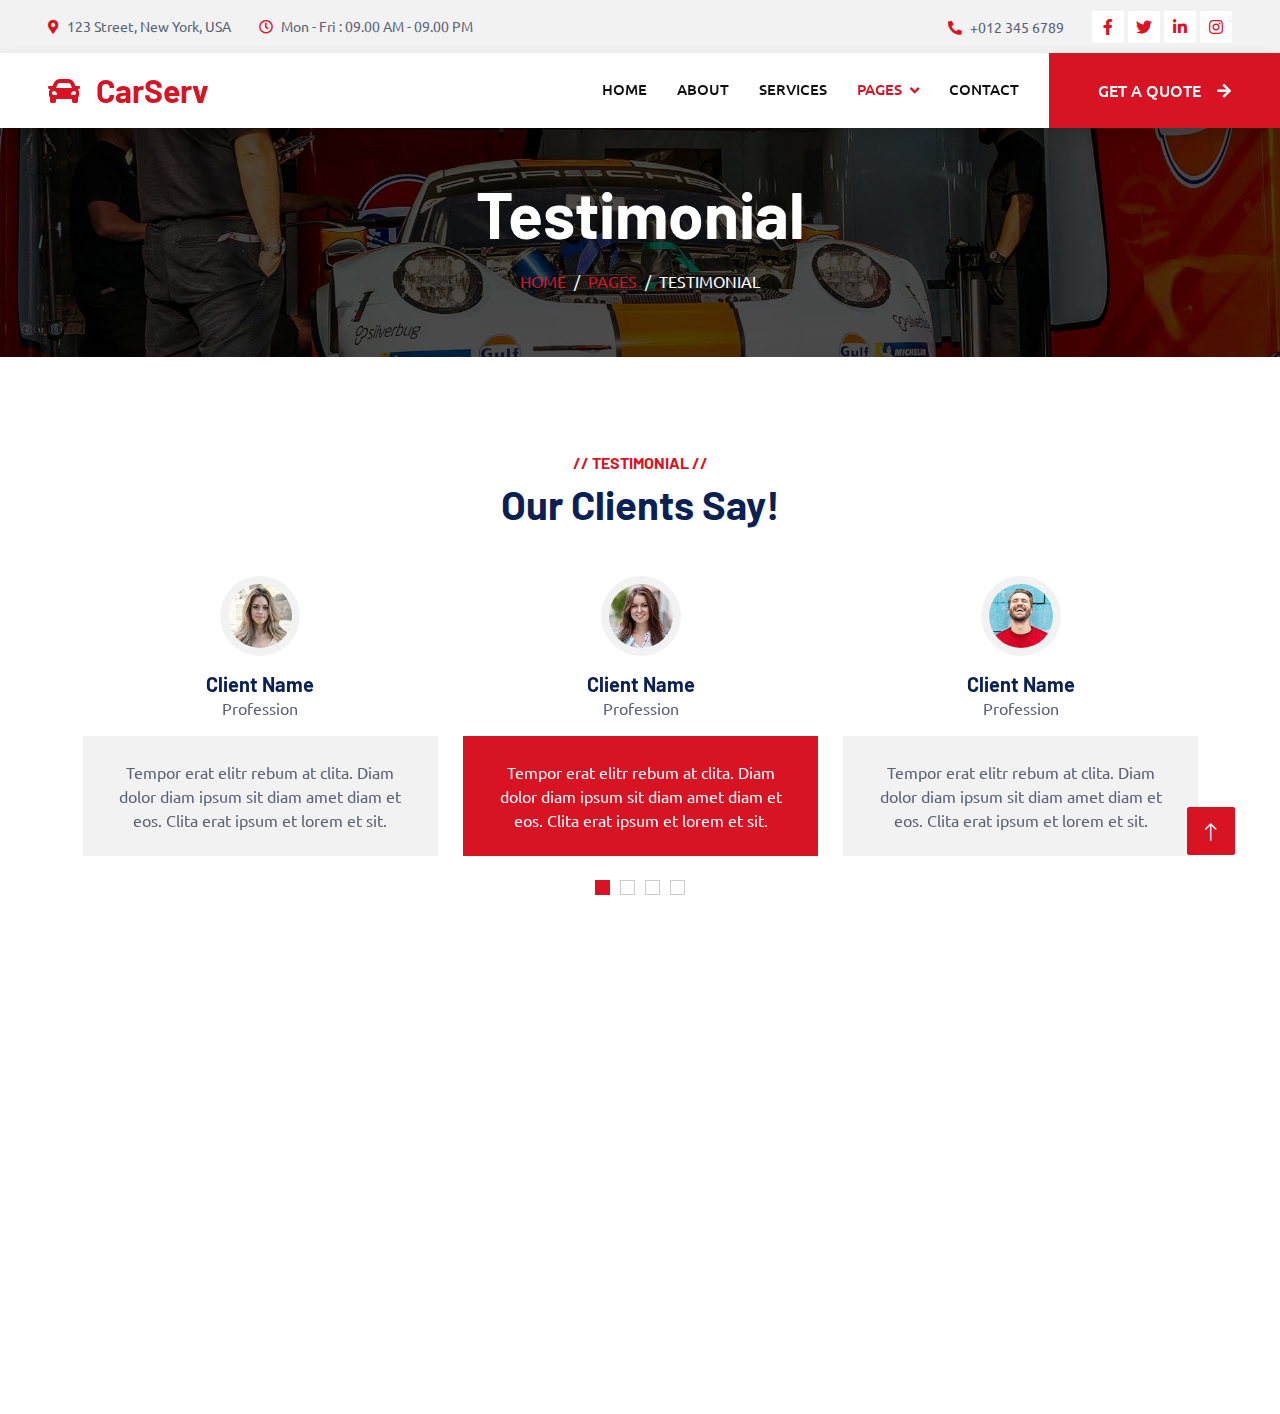
<file: testimonial.html>
<!DOCTYPE html>
<html lang="en">

<head>
    <meta charset="utf-8">
    <title>CarServ - Car Repair HTML Template</title>
    <meta content="width=device-width, initial-scale=1.0" name="viewport">
    <meta content="" name="keywords">
    <meta content="" name="description">

    <!-- Favicon -->
    <link href="img/favicon.ico" rel="icon">

    <!-- Google Web Fonts -->
    <link rel="preconnect" href="https://fonts.googleapis.com">
    <link rel="preconnect" href="https://fonts.gstatic.com" crossorigin>
    <link href="https://fonts.googleapis.com/css2?family=Barlow:wght@600;700&family=Ubuntu:wght@400;500&display=swap" rel="stylesheet"> 

    <!-- Icon Font Stylesheet -->
    <link href="https://cdnjs.cloudflare.com/ajax/libs/font-awesome/5.10.0/css/all.min.css" rel="stylesheet">
    <link href="https://cdn.jsdelivr.net/npm/bootstrap-icons@1.4.1/font/bootstrap-icons.css" rel="stylesheet">

    <!-- Libraries Stylesheet -->
    <link href="lib/animate/animate.min.css" rel="stylesheet">
    <link href="lib/owlcarousel/assets/owl.carousel.min.css" rel="stylesheet">
    <link href="lib/tempusdominus/css/tempusdominus-bootstrap-4.min.css" rel="stylesheet" />

    <!-- Customized Bootstrap Stylesheet -->
    <link href="css/bootstrap.min.css" rel="stylesheet">

    <!-- Template Stylesheet -->
    <link href="css/style.css" rel="stylesheet">
</head>

<body>
    <!-- Spinner Start -->
    <div id="spinner" class="show bg-white position-fixed translate-middle w-100 vh-100 top-50 start-50 d-flex align-items-center justify-content-center">
        <div class="spinner-border text-primary" style="width: 3rem; height: 3rem;" role="status">
            <span class="sr-only">Loading...</span>
        </div>
    </div>
    <!-- Spinner End -->


    <!-- Topbar Start -->
    <div class="container-fluid bg-light p-0">
        <div class="row gx-0 d-none d-lg-flex">
            <div class="col-lg-7 px-5 text-start">
                <div class="h-100 d-inline-flex align-items-center py-3 me-4">
                    <small class="fa fa-map-marker-alt text-primary me-2"></small>
                    <small>123 Street, New York, USA</small>
                </div>
                <div class="h-100 d-inline-flex align-items-center py-3">
                    <small class="far fa-clock text-primary me-2"></small>
                    <small>Mon - Fri : 09.00 AM - 09.00 PM</small>
                </div>
            </div>
            <div class="col-lg-5 px-5 text-end">
                <div class="h-100 d-inline-flex align-items-center py-3 me-4">
                    <small class="fa fa-phone-alt text-primary me-2"></small>
                    <small>+012 345 6789</small>
                </div>
                <div class="h-100 d-inline-flex align-items-center">
                    <a class="btn btn-sm-square bg-white text-primary me-1" href=""><i class="fab fa-facebook-f"></i></a>
                    <a class="btn btn-sm-square bg-white text-primary me-1" href=""><i class="fab fa-twitter"></i></a>
                    <a class="btn btn-sm-square bg-white text-primary me-1" href=""><i class="fab fa-linkedin-in"></i></a>
                    <a class="btn btn-sm-square bg-white text-primary me-0" href=""><i class="fab fa-instagram"></i></a>
                </div>
            </div>
        </div>
    </div>
    <!-- Topbar End -->


    <!-- Navbar Start -->
    <nav class="navbar navbar-expand-lg bg-white navbar-light shadow sticky-top p-0">
        <a href="index.html" class="navbar-brand d-flex align-items-center px-4 px-lg-5">
            <h2 class="m-0 text-primary"><i class="fa fa-car me-3"></i>CarServ</h2>
        </a>
        <button type="button" class="navbar-toggler me-4" data-bs-toggle="collapse" data-bs-target="#navbarCollapse">
            <span class="navbar-toggler-icon"></span>
        </button>
        <div class="collapse navbar-collapse" id="navbarCollapse">
            <div class="navbar-nav ms-auto p-4 p-lg-0">
                <a href="index.html" class="nav-item nav-link">Home</a>
                <a href="about.html" class="nav-item nav-link">About</a>
                <a href="service.html" class="nav-item nav-link">Services</a>
                <div class="nav-item dropdown">
                    <a href="#" class="nav-link dropdown-toggle active" data-bs-toggle="dropdown">Pages</a>
                    <div class="dropdown-menu fade-up m-0">
                        <a href="booking.html" class="dropdown-item">Booking</a>
                        <a href="team.html" class="dropdown-item">Technicians</a>
                        <a href="testimonial.html" class="dropdown-item active">Testimonial</a>
                        <a href="404.html" class="dropdown-item">404 Page</a>
                    </div>
                </div>
                <a href="contact.html" class="nav-item nav-link">Contact</a>
            </div>
            <a href="" class="btn btn-primary py-4 px-lg-5 d-none d-lg-block">Get A Quote<i class="fa fa-arrow-right ms-3"></i></a>
        </div>
    </nav>
    <!-- Navbar End -->


    <!-- Page Header Start -->
    <div class="container-fluid page-header mb-5 p-0" style="background-image: url(img/carousel-bg-1.jpg);">
        <div class="container-fluid page-header-inner py-5">
            <div class="container text-center">
                <h1 class="display-3 text-white mb-3 animated slideInDown">Testimonial</h1>
                <nav aria-label="breadcrumb">
                    <ol class="breadcrumb justify-content-center text-uppercase">
                        <li class="breadcrumb-item"><a href="#">Home</a></li>
                        <li class="breadcrumb-item"><a href="#">Pages</a></li>
                        <li class="breadcrumb-item text-white active" aria-current="page">Testimonial</li>
                    </ol>
                </nav>
            </div>
        </div>
    </div>
    <!-- Page Header End -->


    <!-- Testimonial Start -->
    <div class="container-xxl py-5 wow fadeInUp" data-wow-delay="0.1s">
        <div class="container">
            <div class="text-center">
                <h6 class="text-primary text-uppercase">// Testimonial //</h6>
                <h1 class="mb-5">Our Clients Say!</h1>
            </div>
            <div class="owl-carousel testimonial-carousel position-relative">
                <div class="testimonial-item text-center">
                    <img class="bg-light rounded-circle p-2 mx-auto mb-3" src="img/testimonial-1.jpg" style="width: 80px; height: 80px;">
                    <h5 class="mb-0">Client Name</h5>
                    <p>Profession</p>
                    <div class="testimonial-text bg-light text-center p-4">
                    <p class="mb-0">Tempor erat elitr rebum at clita. Diam dolor diam ipsum sit diam amet diam et eos. Clita erat ipsum et lorem et sit.</p>
                    </div>
                </div>
                <div class="testimonial-item text-center">
                    <img class="bg-light rounded-circle p-2 mx-auto mb-3" src="img/testimonial-2.jpg" style="width: 80px; height: 80px;">
                    <h5 class="mb-0">Client Name</h5>
                    <p>Profession</p>
                    <div class="testimonial-text bg-light text-center p-4">
                    <p class="mb-0">Tempor erat elitr rebum at clita. Diam dolor diam ipsum sit diam amet diam et eos. Clita erat ipsum et lorem et sit.</p>
                    </div>
                </div>
                <div class="testimonial-item text-center">
                    <img class="bg-light rounded-circle p-2 mx-auto mb-3" src="img/testimonial-3.jpg" style="width: 80px; height: 80px;">
                    <h5 class="mb-0">Client Name</h5>
                    <p>Profession</p>
                    <div class="testimonial-text bg-light text-center p-4">
                    <p class="mb-0">Tempor erat elitr rebum at clita. Diam dolor diam ipsum sit diam amet diam et eos. Clita erat ipsum et lorem et sit.</p>
                    </div>
                </div>
                <div class="testimonial-item text-center">
                    <img class="bg-light rounded-circle p-2 mx-auto mb-3" src="img/testimonial-4.jpg" style="width: 80px; height: 80px;">
                    <h5 class="mb-0">Client Name</h5>
                    <p>Profession</p>
                    <div class="testimonial-text bg-light text-center p-4">
                    <p class="mb-0">Tempor erat elitr rebum at clita. Diam dolor diam ipsum sit diam amet diam et eos. Clita erat ipsum et lorem et sit.</p>
                    </div>
                </div>
            </div>
        </div>
    </div>
    <!-- Testimonial End -->
        

    <!-- Footer Start -->
    <div class="container-fluid bg-dark text-light footer pt-5 mt-5 wow fadeIn" data-wow-delay="0.1s">
        <div class="container py-5">
            <div class="row g-5">
                <div class="col-lg-3 col-md-6">
                    <h4 class="text-light mb-4">Address</h4>
                    <p class="mb-2"><i class="fa fa-map-marker-alt me-3"></i>123 Street, New York, USA</p>
                    <p class="mb-2"><i class="fa fa-phone-alt me-3"></i>+012 345 67890</p>
                    <p class="mb-2"><i class="fa fa-envelope me-3"></i>info@example.com</p>
                    <div class="d-flex pt-2">
                        <a class="btn btn-outline-light btn-social" href=""><i class="fab fa-twitter"></i></a>
                        <a class="btn btn-outline-light btn-social" href=""><i class="fab fa-facebook-f"></i></a>
                        <a class="btn btn-outline-light btn-social" href=""><i class="fab fa-youtube"></i></a>
                        <a class="btn btn-outline-light btn-social" href=""><i class="fab fa-linkedin-in"></i></a>
                    </div>
                </div>
                <div class="col-lg-3 col-md-6">
                    <h4 class="text-light mb-4">Opening Hours</h4>
                    <h6 class="text-light">Monday - Friday:</h6>
                    <p class="mb-4">09.00 AM - 09.00 PM</p>
                    <h6 class="text-light">Saturday - Sunday:</h6>
                    <p class="mb-0">09.00 AM - 12.00 PM</p>
                </div>
                <div class="col-lg-3 col-md-6">
                    <h4 class="text-light mb-4">Services</h4>
                    <a class="btn btn-link" href="">Diagnostic Test</a>
                    <a class="btn btn-link" href="">Engine Servicing</a>
                    <a class="btn btn-link" href="">Tires Replacement</a>
                    <a class="btn btn-link" href="">Oil Changing</a>
                    <a class="btn btn-link" href="">Vacuam Cleaning</a>
                </div>
                <div class="col-lg-3 col-md-6">
                    <h4 class="text-light mb-4">Newsletter</h4>
                    <p>Dolor amet sit justo amet elitr clita ipsum elitr est.</p>
                    <div class="position-relative mx-auto" style="max-width: 400px;">
                        <input class="form-control border-0 w-100 py-3 ps-4 pe-5" type="text" placeholder="Your email">
                        <button type="button" class="btn btn-primary py-2 position-absolute top-0 end-0 mt-2 me-2">SignUp</button>
                    </div>
                </div>
            </div>
        </div>
        <div class="container">
            <div class="copyright">
                <div class="row">
                    <div class="col-md-6 text-center text-md-start mb-3 mb-md-0">
                        &copy; <a class="border-bottom" href="#">Your Site Name</a>, All Right Reserved.

                        <!--/*** This template is free as long as you keep the footer author’s credit link/attribution link/backlink. If you'd like to use the template without the footer author’s credit link/attribution link/backlink, you can purchase the Credit Removal License from "https://htmlcodex.com/credit-removal". Thank you for your support. ***/-->
                        Designed By <a class="border-bottom" href="https://htmlcodex.com">HTML Codex</a>
                    </div>
                    <div class="col-md-6 text-center text-md-end">
                        <div class="footer-menu">
                            <a href="">Home</a>
                            <a href="">Cookies</a>
                            <a href="">Help</a>
                            <a href="">FQAs</a>
                        </div>
                    </div>
                </div>
            </div>
        </div>
    </div>
    <!-- Footer End -->


    <!-- Back to Top -->
    <a href="#" class="btn btn-lg btn-primary btn-lg-square back-to-top"><i class="bi bi-arrow-up"></i></a>


    <!-- JavaScript Libraries -->
    <script src="https://code.jquery.com/jquery-3.4.1.min.js"></script>
    <script src="https://cdn.jsdelivr.net/npm/bootstrap@5.0.0/dist/js/bootstrap.bundle.min.js"></script>
    <script src="lib/wow/wow.min.js"></script>
    <script src="lib/easing/easing.min.js"></script>
    <script src="lib/waypoints/waypoints.min.js"></script>
    <script src="lib/counterup/counterup.min.js"></script>
    <script src="lib/owlcarousel/owl.carousel.min.js"></script>
    <script src="lib/tempusdominus/js/moment.min.js"></script>
    <script src="lib/tempusdominus/js/moment-timezone.min.js"></script>
    <script src="lib/tempusdominus/js/tempusdominus-bootstrap-4.min.js"></script>

    <!-- Template Javascript -->
    <script src="js/main.js"></script>
</body>

</html>
</file>
<file: css/style.css>
/********** Template CSS **********/
:root {
    --primary: #D81324;
    --secondary: #0B2154;
    --light: #F2F2F2;
    --dark: #111111;
}

.fw-medium {
    font-weight: 600 !important;
}

.back-to-top {
    position: fixed;
    display: none;
    right: 45px;
    bottom: 45px;
    z-index: 99;
}


/*** Spinner ***/
#spinner {
    opacity: 0;
    visibility: hidden;
    transition: opacity .5s ease-out, visibility 0s linear .5s;
    z-index: 99999;
}

#spinner.show {
    transition: opacity .5s ease-out, visibility 0s linear 0s;
    visibility: visible;
    opacity: 1;
}


/*** Button ***/
.btn {
    font-weight: 500;
    text-transform: uppercase;
    transition: .5s;
}

.btn.btn-primary,
.btn.btn-secondary {
    color: #FFFFFF;
}

.btn-square {
    width: 38px;
    height: 38px;
}

.btn-sm-square {
    width: 32px;
    height: 32px;
}

.btn-lg-square {
    width: 48px;
    height: 48px;
}

.btn-square,
.btn-sm-square,
.btn-lg-square {
    padding: 0;
    display: flex;
    align-items: center;
    justify-content: center;
    font-weight: normal;
    border-radius: 2px;
}


/*** Navbar ***/
.navbar .dropdown-toggle::after {
    border: none;
    content: "\f107";
    font-family: "Font Awesome 5 Free";
    font-weight: 900;
    vertical-align: middle;
    margin-left: 8px;
}

.navbar-light .navbar-nav .nav-link {
    margin-right: 30px;
    padding: 25px 0;
    color: #FFFFFF;
    font-size: 15px;
    text-transform: uppercase;
    outline: none;
}

.navbar-light .navbar-nav .nav-link:hover,
.navbar-light .navbar-nav .nav-link.active {
    color: var(--primary);
}

@media (max-width: 991.98px) {
    .navbar-light .navbar-nav .nav-link  {
        margin-right: 0;
        padding: 10px 0;
    }

    .navbar-light .navbar-nav {
        border-top: 1px solid #EEEEEE;
    }
}

.navbar-light .navbar-brand,
.navbar-light a.btn {
    height: 75px;
}

.navbar-light .navbar-nav .nav-link {
    color: var(--dark);
    font-weight: 500;
}

.navbar-light.sticky-top {
    top: -100px;
    transition: .5s;
}

@media (min-width: 992px) {
    .navbar .nav-item .dropdown-menu {
        display: block;
        border: none;
        margin-top: 0;
        top: 150%;
        opacity: 0;
        visibility: hidden;
        transition: .5s;
    }

    .navbar .nav-item:hover .dropdown-menu {
        top: 100%;
        visibility: visible;
        transition: .5s;
        opacity: 1;
    }
}


/*** Header ***/
.carousel-caption {
    top: 0;
    left: 0;
    right: 0;
    bottom: 0;
    background: rgba(0, 0, 0, .7);
    z-index: 1;
}

.carousel-control-prev,
.carousel-control-next {
    width: 10%;
}

.carousel-control-prev-icon,
.carousel-control-next-icon {
    width: 3rem;
    height: 3rem;
}

@media (max-width: 768px) {
    #header-carousel .carousel-item {
        position: relative;
        min-height: 450px;
    }
    
    #header-carousel .carousel-item img {
        position: absolute;
        width: 100%;
        height: 100%;
        object-fit: cover;
    }
}

.page-header {
    background-position: center center;
    background-repeat: no-repeat;
    background-size: cover;
}

.page-header-inner {
    background: rgba(0, 0, 0, .7);
}

.breadcrumb-item + .breadcrumb-item::before {
    color: var(--light);
}


/*** Facts ***/
.fact {
    background: linear-gradient(rgba(0, 0, 0, .7), rgba(0, 0, 0, .7)), url(../img/carousel-bg-1.jpg);
    background-position: center center;
    background-repeat: no-repeat;
    background-size: cover;
}


/*** Service ***/
.service .nav .nav-link {
    background: var(--light);
    transition: .5s;
}

.service .nav .nav-link.active {
    background: var(--primary);
}

.service .nav .nav-link.active h4 {
    color: #FFFFFF !important;
}


/*** Booking ***/
.booking {
    background: linear-gradient(rgba(0, 0, 0, .7), rgba(0, 0, 0, .7)), url(../img/carousel-bg-2.jpg) center center no-repeat;
    background-size: cover;
}

.bootstrap-datetimepicker-widget.bottom {
    top: auto !important;
}

.bootstrap-datetimepicker-widget .table * {
    border-bottom-width: 0px;
}

.bootstrap-datetimepicker-widget .table th {
    font-weight: 500;
}

.bootstrap-datetimepicker-widget.dropdown-menu {
    padding: 10px;
    border-radius: 2px;
}

.bootstrap-datetimepicker-widget table td.active,
.bootstrap-datetimepicker-widget table td.active:hover {
    background: var(--primary);
}

.bootstrap-datetimepicker-widget table td.today::before {
    border-bottom-color: var(--primary);
}


/*** Team ***/
.team-item .team-overlay {
    display: flex;
    align-items: center;
    justify-content: center;
    background: var(--primary);
    transform: scale(0);
    transition: .5s;
}

.team-item:hover .team-overlay {
    transform: scale(1);
}

.team-item .team-overlay .btn {
    color: var(--primary);
    background: #FFFFFF;
}

.team-item .team-overlay .btn:hover {
    color: #FFFFFF;
    background: var(--secondary)
}


/*** Testimonial ***/
.testimonial-carousel .owl-item .testimonial-text,
.testimonial-carousel .owl-item.center .testimonial-text * {
    transition: .5s;
}

.testimonial-carousel .owl-item.center .testimonial-text {
    background: var(--primary) !important;
}

.testimonial-carousel .owl-item.center .testimonial-text * {
    color: #FFFFFF !important;
}

.testimonial-carousel .owl-dots {
    margin-top: 24px;
    display: flex;
    align-items: flex-end;
    justify-content: center;
}

.testimonial-carousel .owl-dot {
    position: relative;
    display: inline-block;
    margin: 0 5px;
    width: 15px;
    height: 15px;
    border: 1px solid #CCCCCC;
    transition: .5s;
}

.testimonial-carousel .owl-dot.active {
    background: var(--primary);
    border-color: var(--primary);
}


/*** Footer ***/
.footer {
    background: linear-gradient(rgba(0, 0, 0, .9), rgba(0, 0, 0, .9)), url(../img/carousel-bg-1.jpg) center center no-repeat;
    background-size: cover;
}

.footer .btn.btn-social {
    margin-right: 5px;
    width: 35px;
    height: 35px;
    display: flex;
    align-items: center;
    justify-content: center;
    color: var(--light);
    border: 1px solid #FFFFFF;
    border-radius: 35px;
    transition: .3s;
}

.footer .btn.btn-social:hover {
    color: var(--primary);
}

.footer .btn.btn-link {
    display: block;
    margin-bottom: 5px;
    padding: 0;
    text-align: left;
    color: #FFFFFF;
    font-size: 15px;
    font-weight: normal;
    text-transform: capitalize;
    transition: .3s;
}

.footer .btn.btn-link::before {
    position: relative;
    content: "\f105";
    font-family: "Font Awesome 5 Free";
    font-weight: 900;
    margin-right: 10px;
}

.footer .btn.btn-link:hover {
    letter-spacing: 1px;
    box-shadow: none;
}

.footer .copyright {
    padding: 25px 0;
    font-size: 15px;
    border-top: 1px solid rgba(256, 256, 256, .1);
}

.footer .copyright a {
    color: var(--light);
}

.footer .footer-menu a {
    margin-right: 15px;
    padding-right: 15px;
    border-right: 1px solid rgba(255, 255, 255, .3);
}

.footer .footer-menu a:last-child {
    margin-right: 0;
    padding-right: 0;
    border-right: none;
}
</file>
